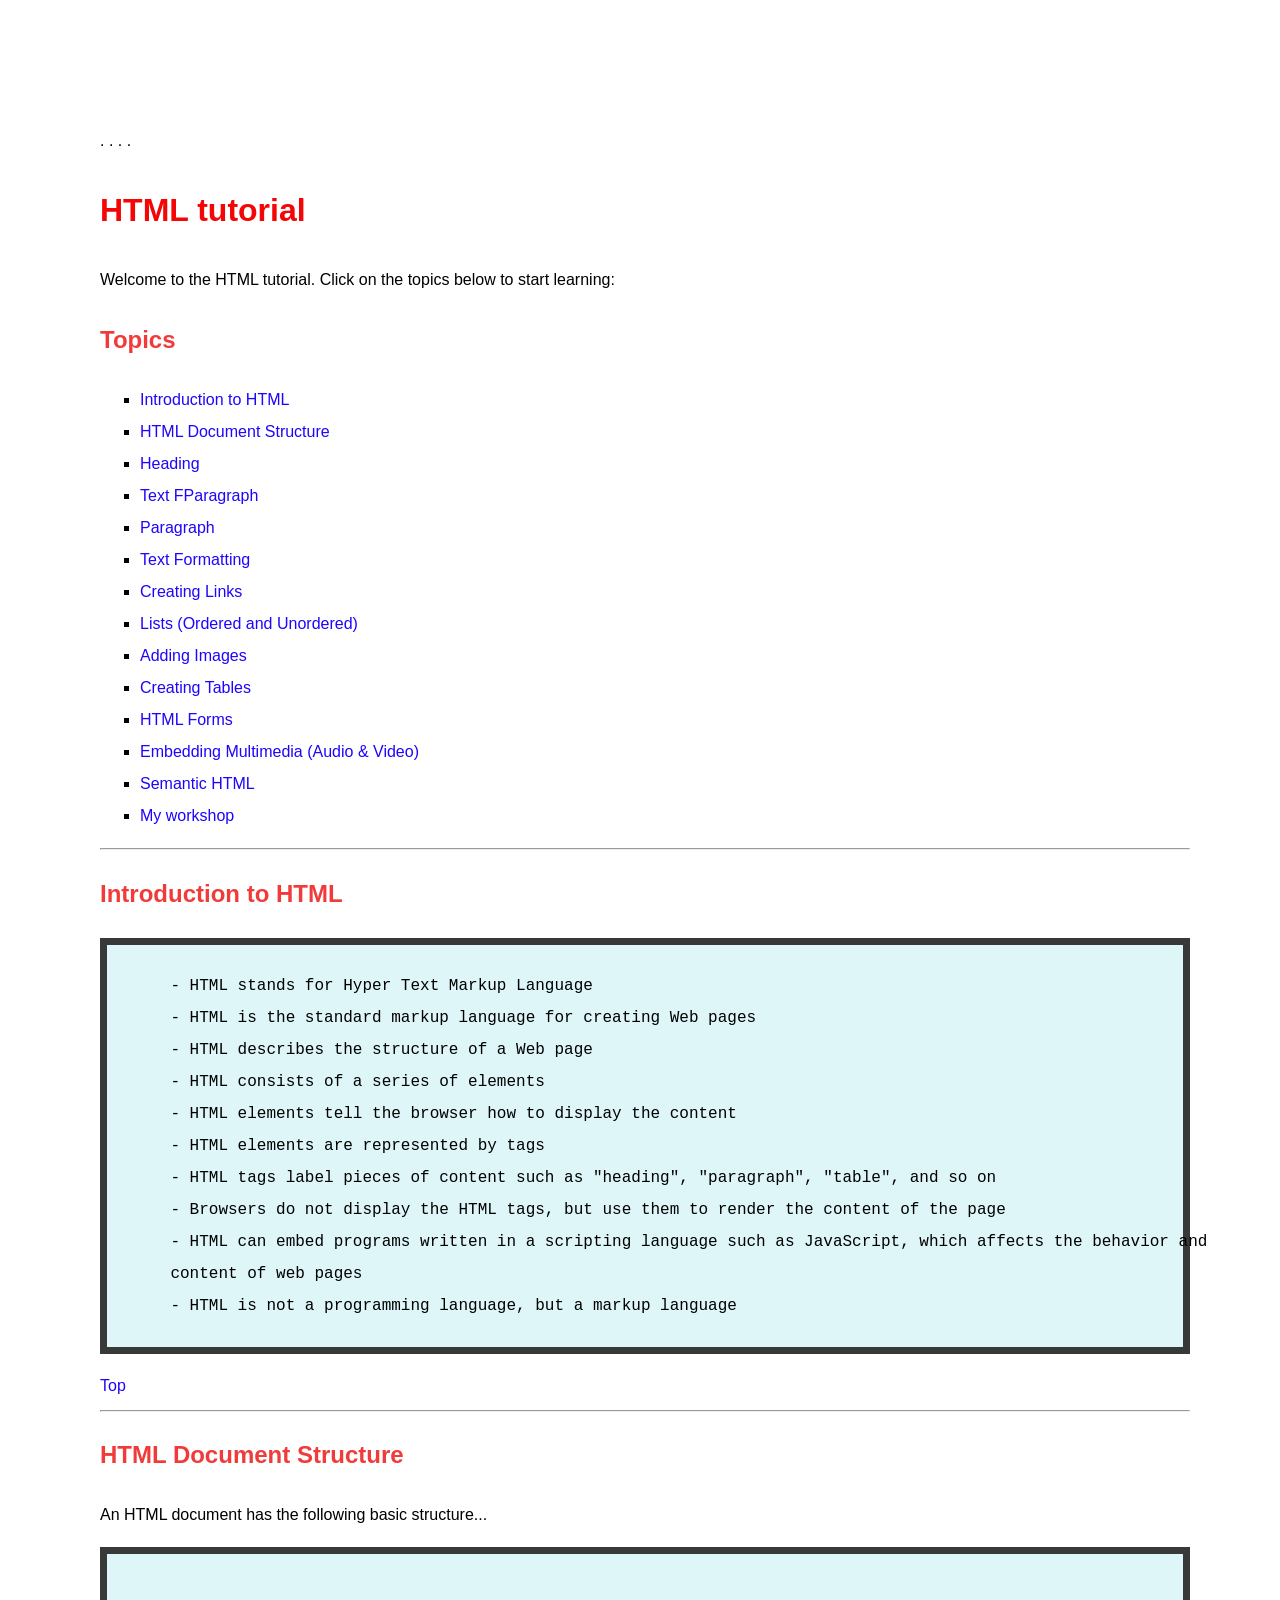
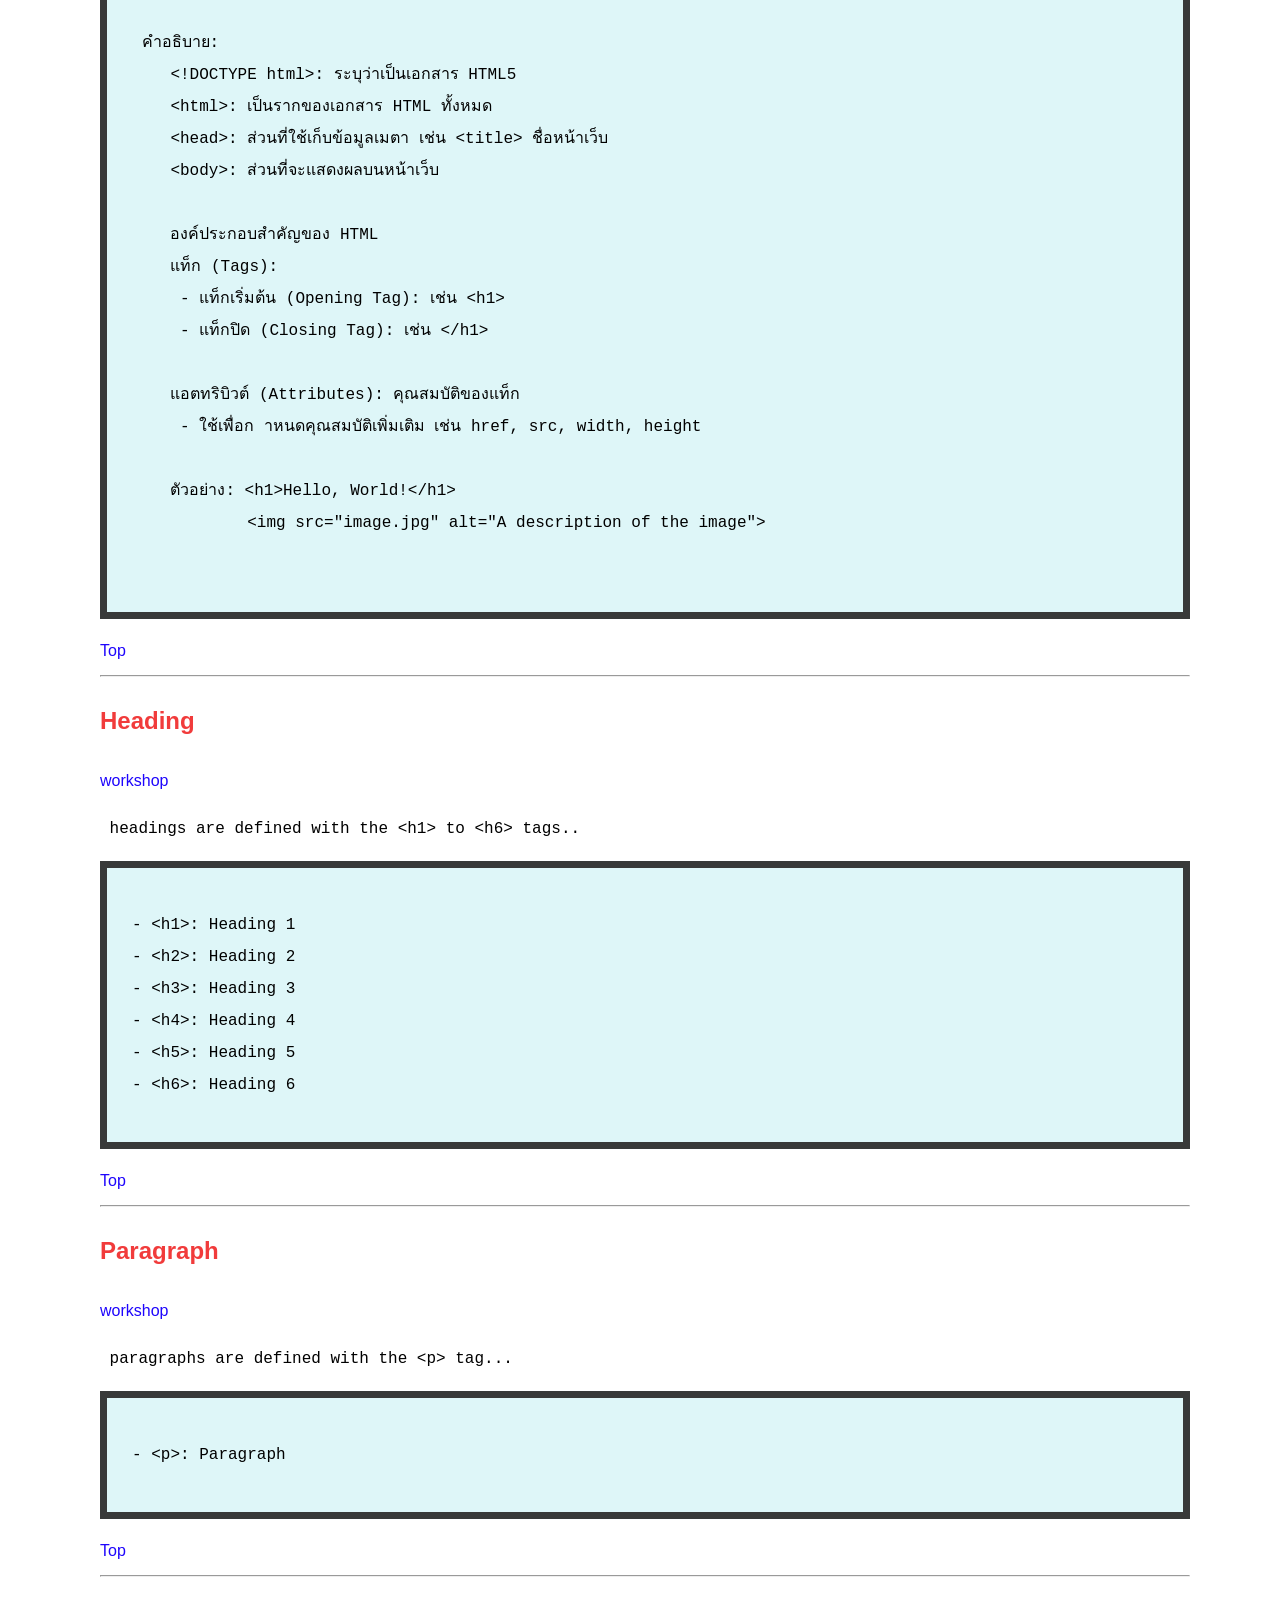
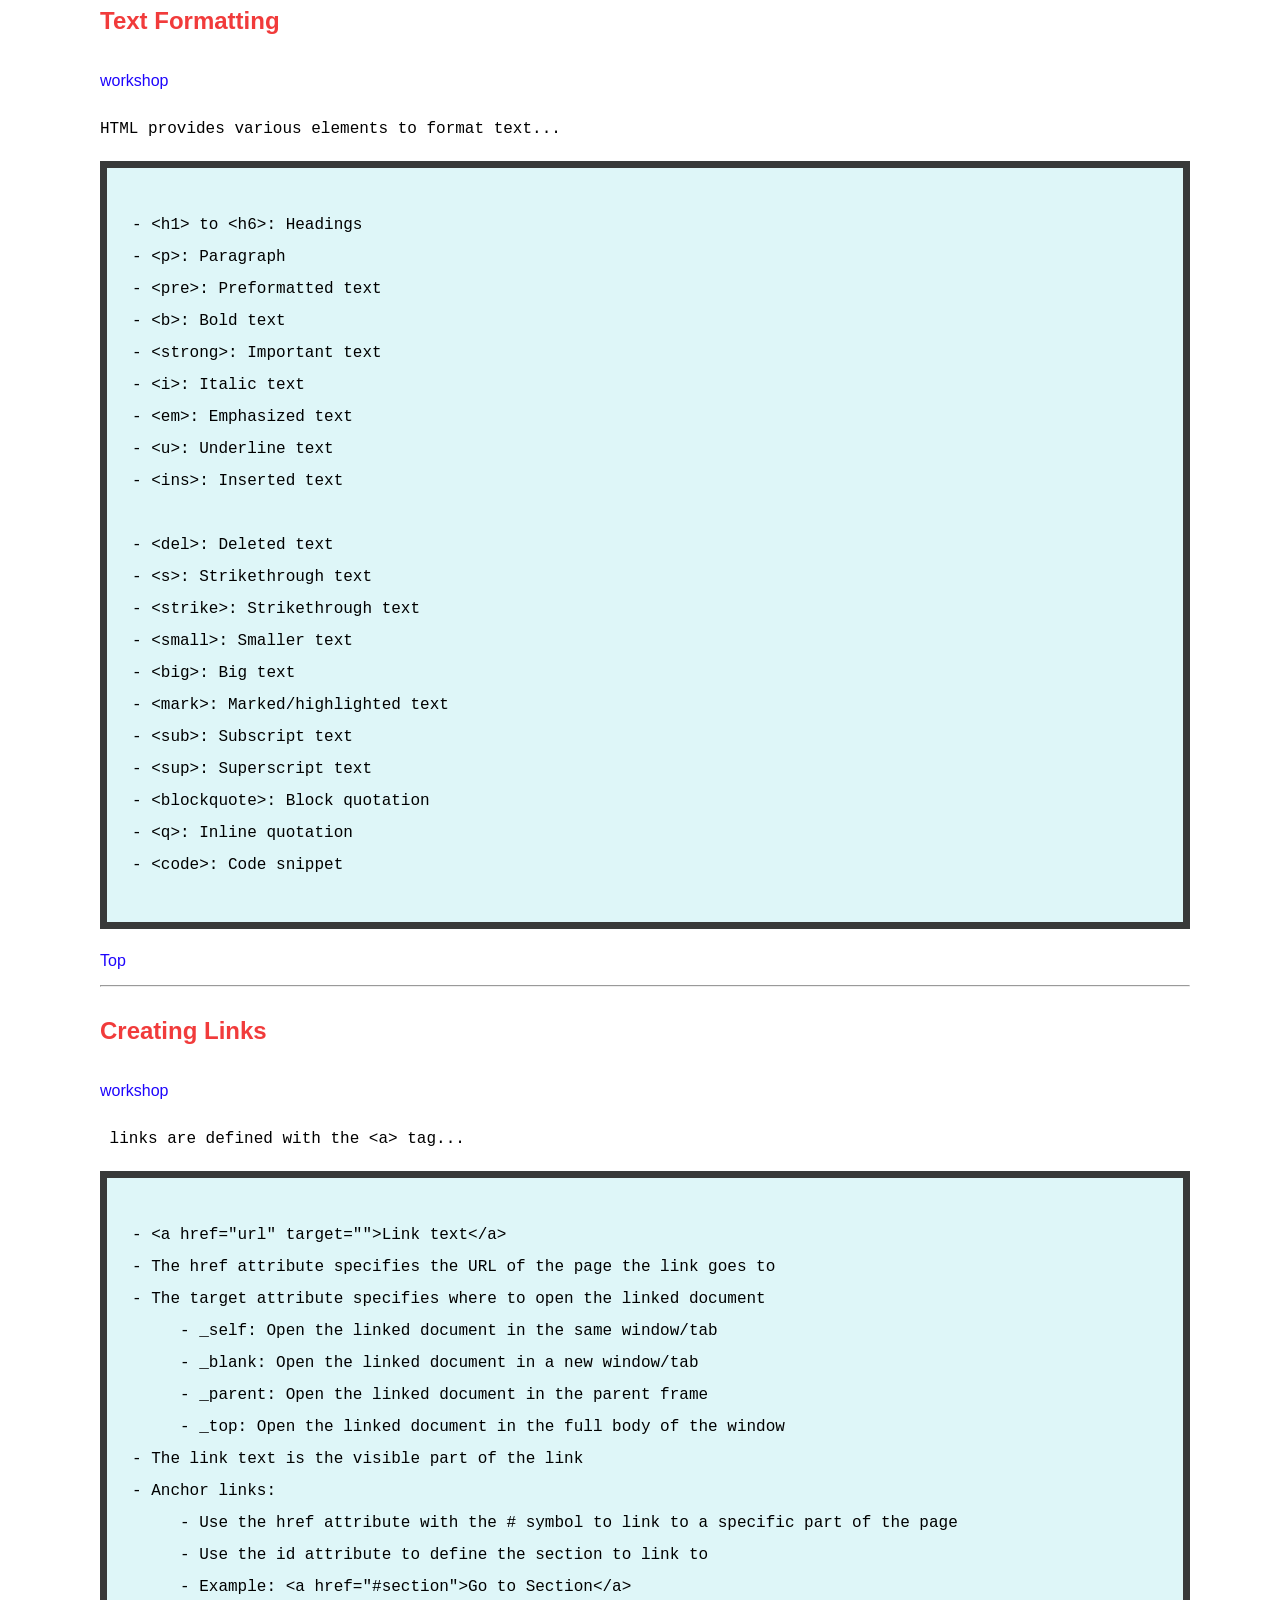
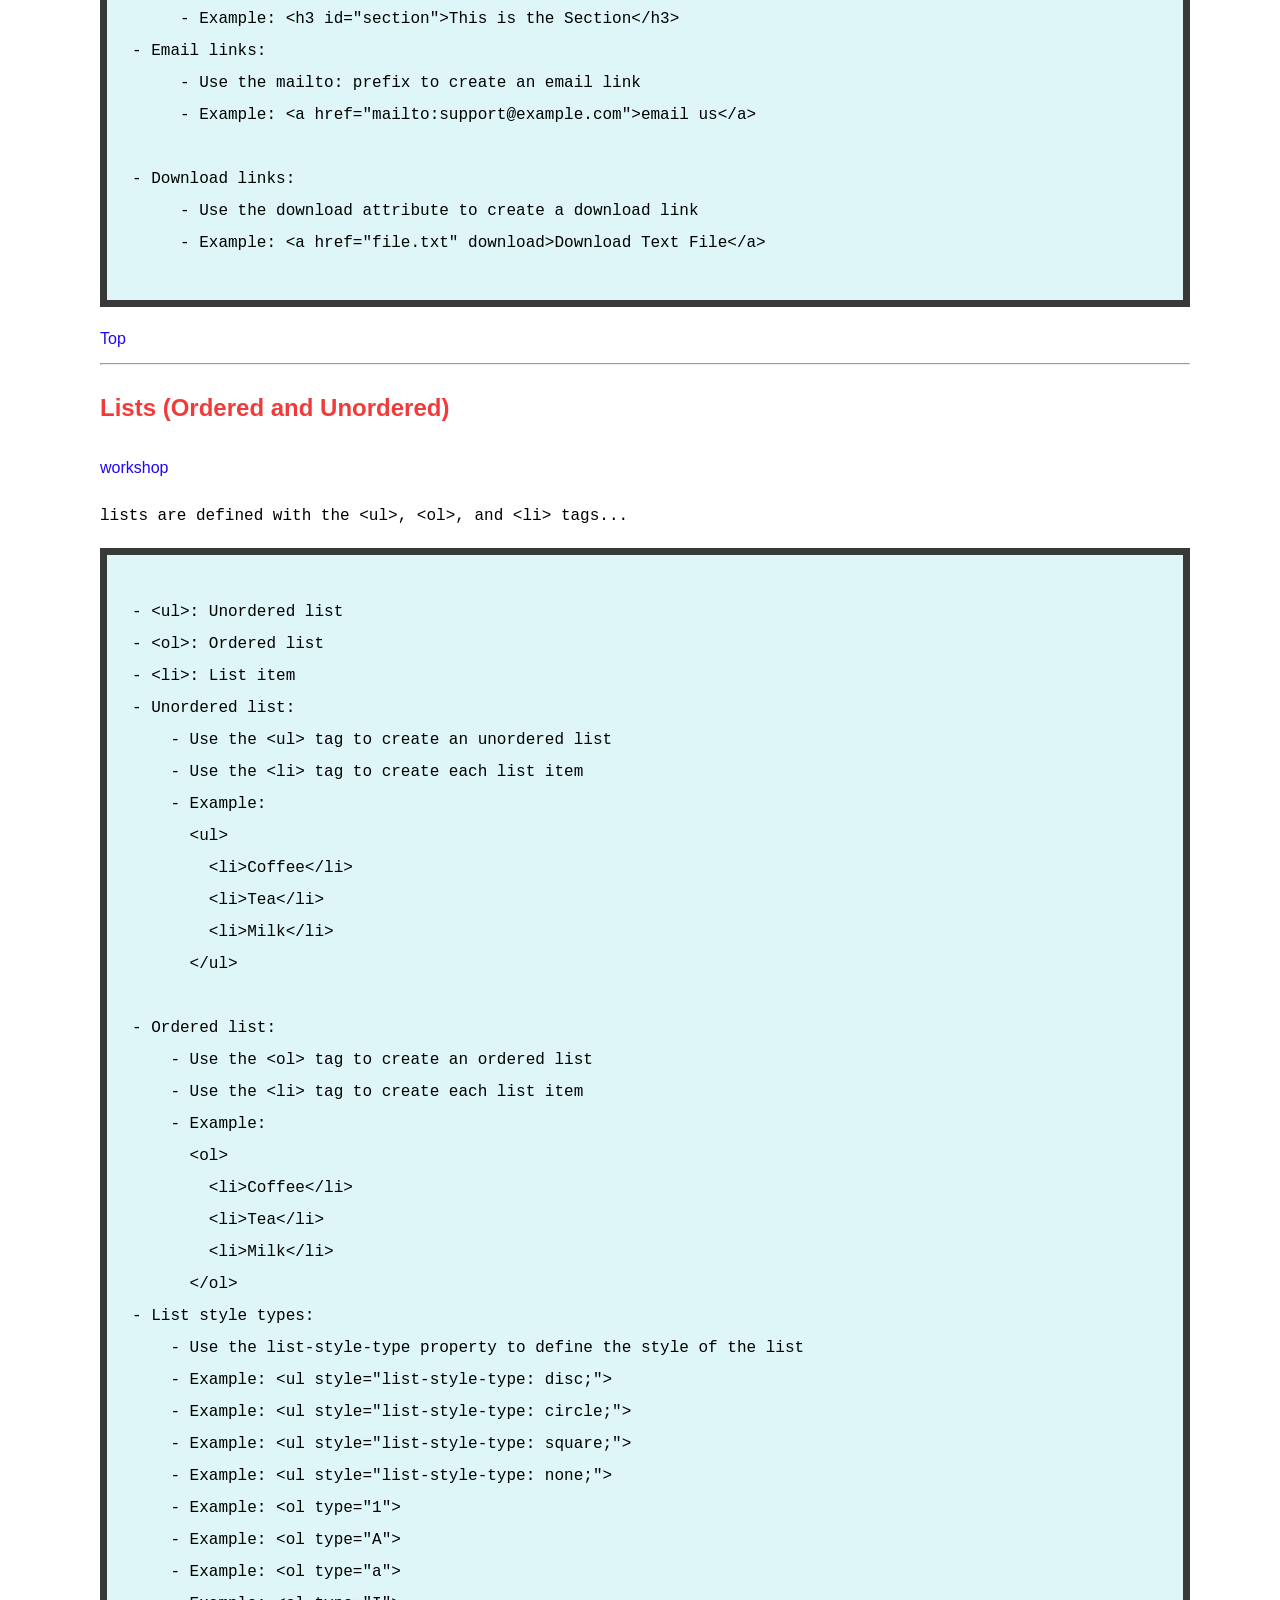
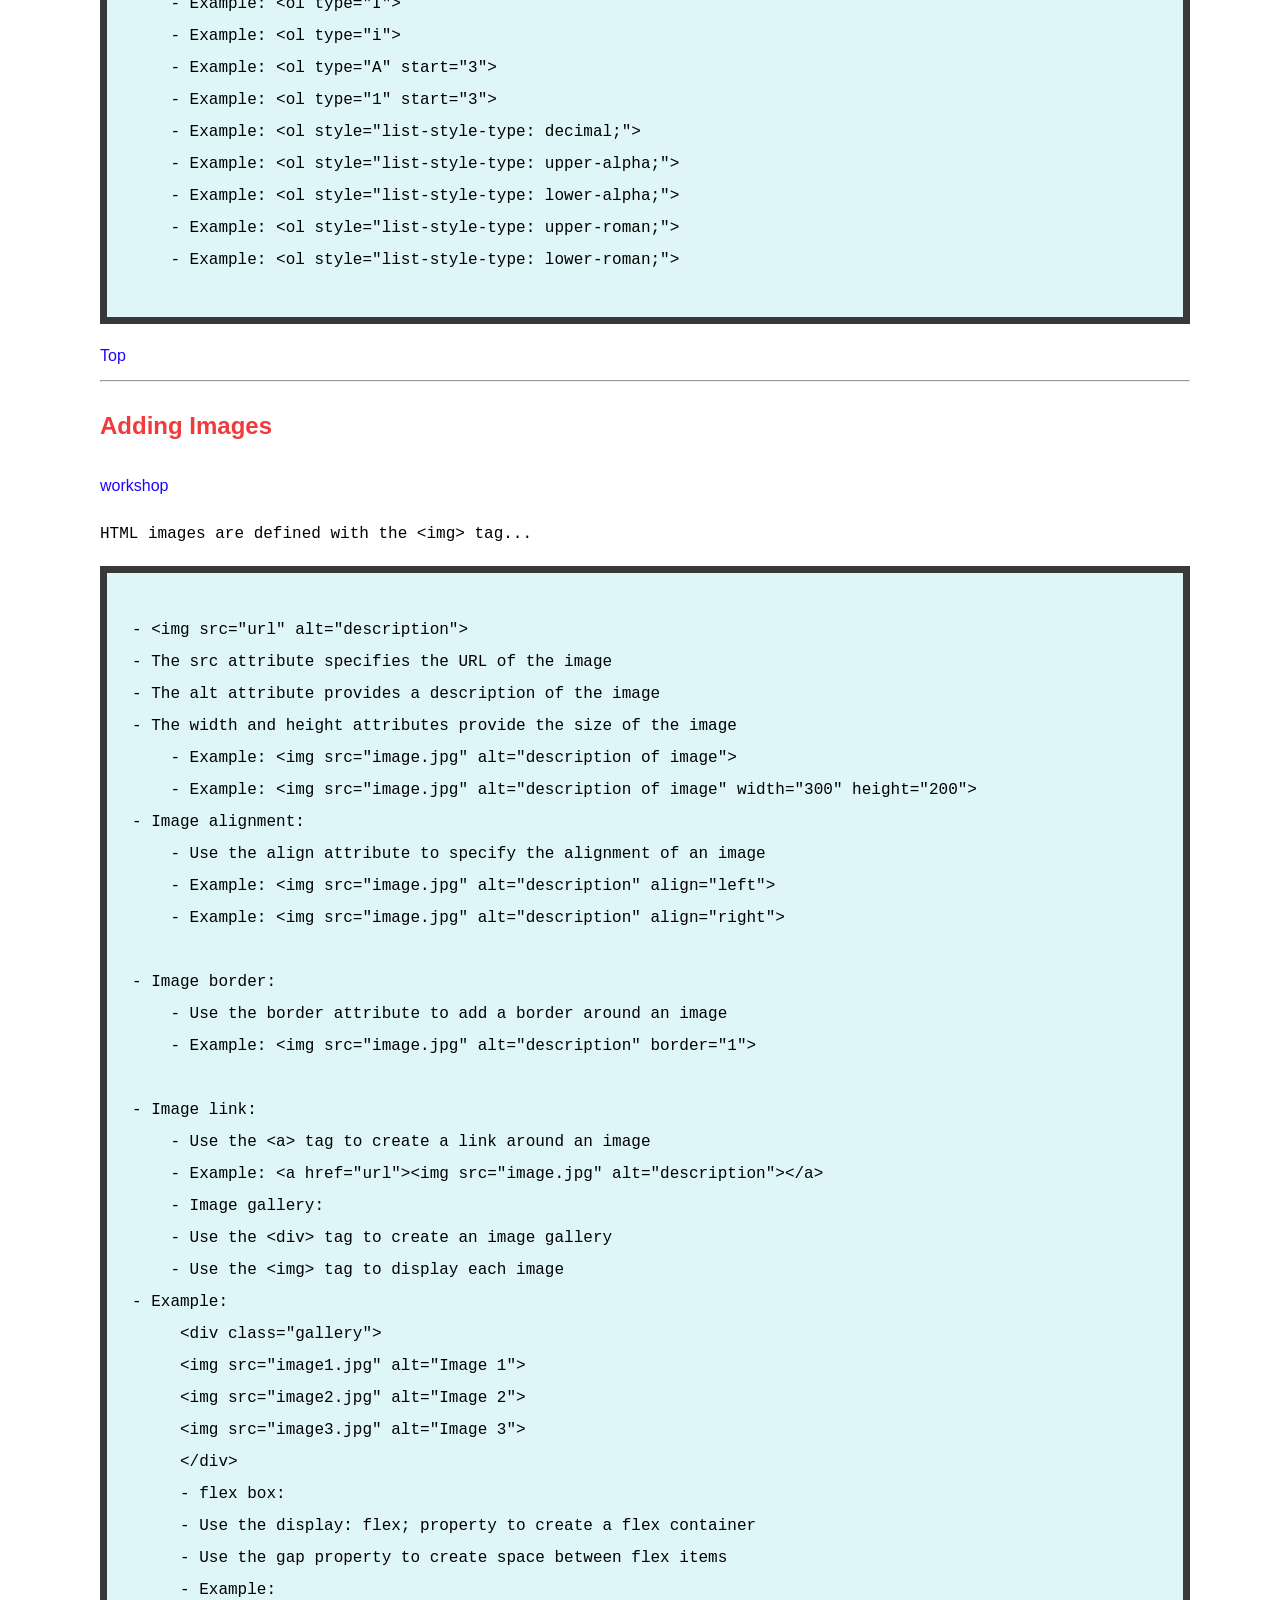
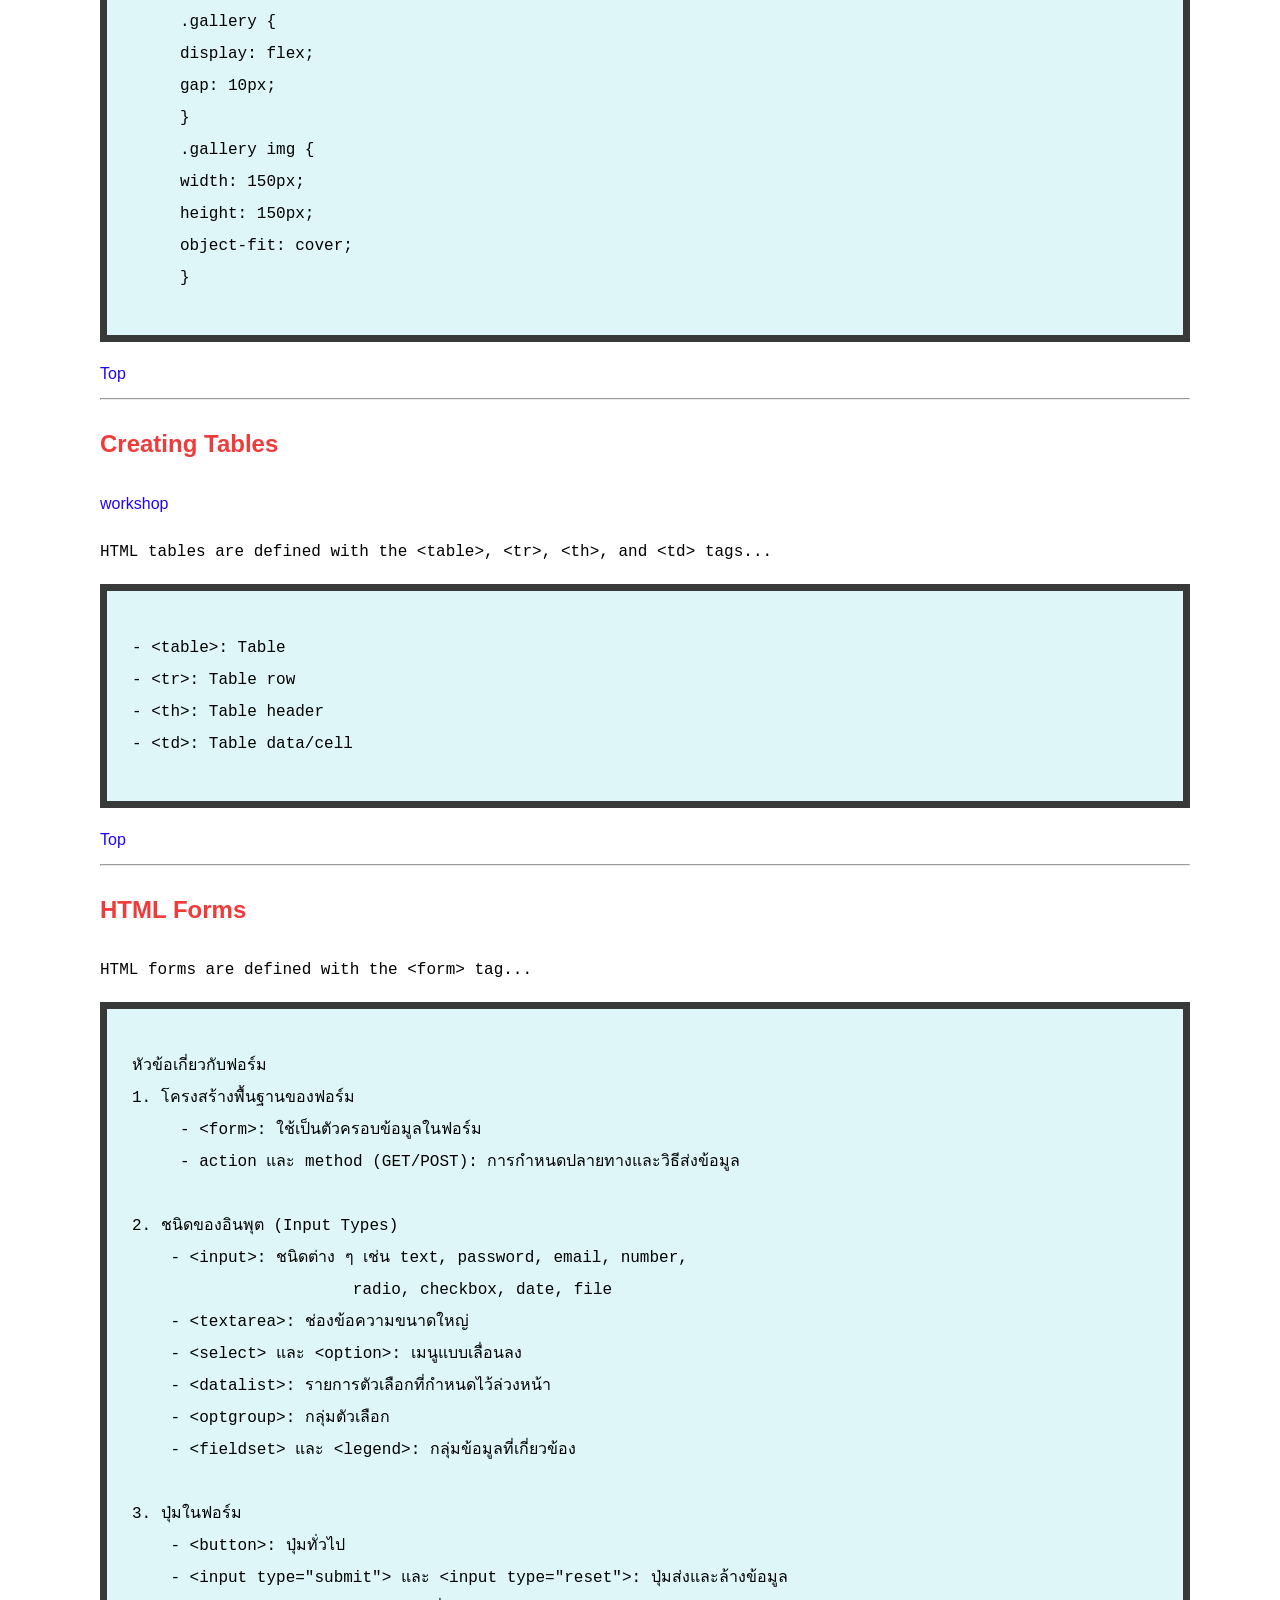
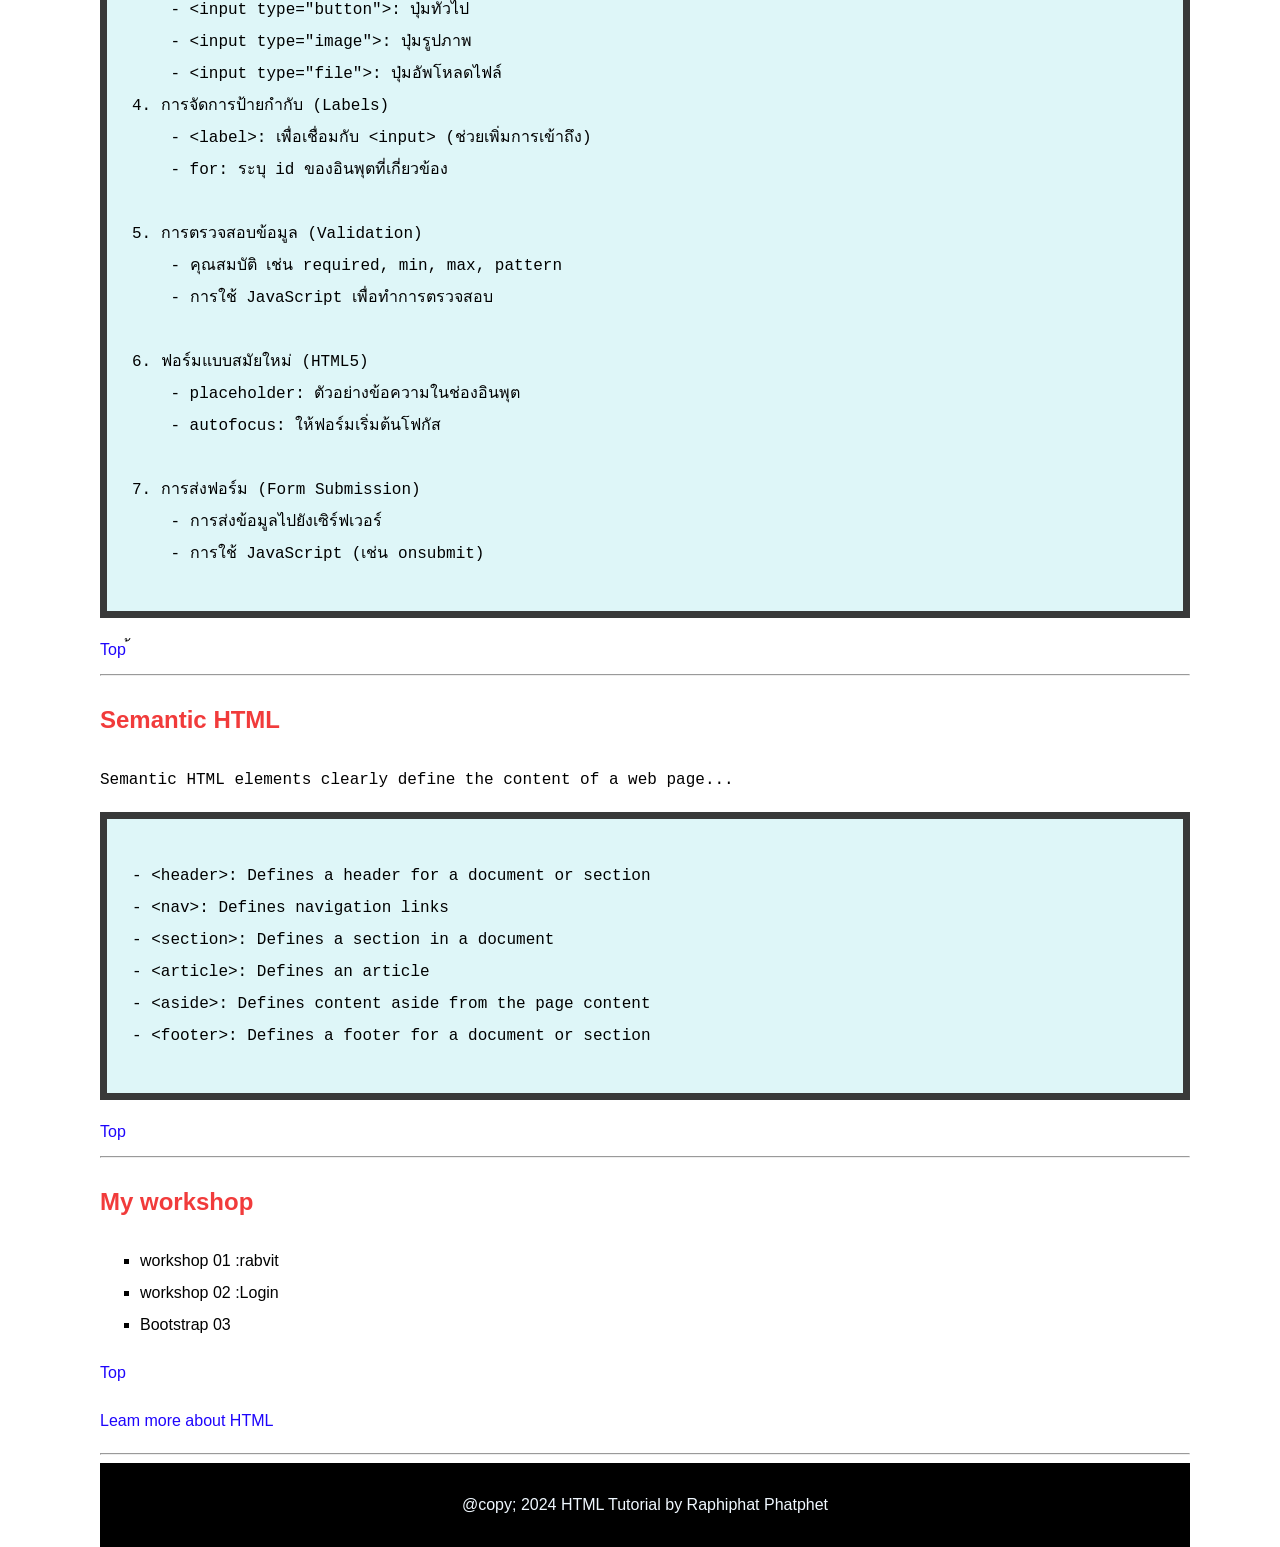
<file: index.html>
<!DOCTYPE html>
<html lang="en">
<head>
    <meta charset="UTF-8">
    <meta name="viewport" content="width=device-width, initial-scale=1.0">
    <title>HTML Tutorials</title>
    <style>
        body {
            font-family :'Segoe UI', Tahoma, Geneva, Verdana, sans-serif;
            margin: 125px 90px 0 100px;
            font-size: 16px; 
            line-height: 2;
        }
        h1{
            color:hsl(0, 95%, 49%);
        }
        h2{
            color:hsla(0, 87%, 56%, 0.932);
        }
        ul{
            list-style-type: square;
        }
        a{
            text-decoration: none;
            color: hwb(246 2% 1%);
        }
        a:hover {
            text-decoration: underline;
            color: hsl(180, 88%, 53%); 
        }
        pre {
            background-color: rgba(184, 236, 241, 0.466);
            border: #1f1d1dde 7px solid; 
            padding: 25px;
        }
        footer{
            background-color: black;
            color:aliceblue;
            text-align:center;
            padding-top:10px ;
            padding-bottom:10px ;
            font-size:16px ;
            
        }
    </style>
</head>
<body>
    .
    .
    .
    .

    <h1 style="">HTML tutorial</h1>
    <p>Welcome to the HTML tutorial. Click on the topics below to start learning:</p>
    <h2>Topics</h2>
    <ul>
        <li><a href="#HTML">Introduction to HTML</a></li>
        <li><a href="#Structure">HTML Document Structure</a></li>
        <li><a href="#Heading">Heading</a></li>
        <li><a href="#FParagraph">Text FParagraph</a></li>
        <li><a href="#aragraph">Paragraph</a></li>
        <li><a href="#Formatting">Text Formatting</a></li>
        <li><a href="#Links">Creating Links</a></li>
        <li><a href="#Unordered">Lists (Ordered and Unordered)</a></li>
        <li><a href="#Images">Adding Images</a></li>
        <li><a href="#Tables">Creating Tables</a></li>
        <li><a href="#Forms">HTML Forms</a></li>
        <li><a href="#Multimedia">Embedding Multimedia (Audio & Video)</a></li>
        <li><a href="#Semantic">Semantic HTML</a></li>
        <li><a href="#My workshop">My workshop</a></li>
        
    </ul>
    <hr>
    <!-- Section 1 -->
     <h2 id="HTML"> Introduction to HTML </h2>
    <pre>
    - HTML stands for Hyper Text Markup Language
    - HTML is the standard markup language for creating Web pages
    - HTML describes the structure of a Web page
    - HTML consists of a series of elements
    - HTML elements tell the browser how to display the content
    - HTML elements are represented by tags
    - HTML tags label pieces of content such as "heading", "paragraph", "table", and so on
    - Browsers do not display the HTML tags, but use them to render the content of the page
    - HTML can embed programs written in a scripting language such as JavaScript, which affects the behavior and 
    content of web pages
    - HTML is not a programming language, but a markup language </pre>
    <a href="#">Top</a>
    <hr>
    <!-- Section 2 -->
        <h2 id="Structure">HTML Document Structure</h2>
        <p>An HTML document has the following basic structure... </p>
    <pre><xmp>
 คำอธิบาย: 
    <!DOCTYPE html>: ระบุว่าเป็นเอกสาร HTML5 
    <html>: เป็นรากของเอกสาร HTML ทั้งหมด 
    <head>: ส่วนที่ใช้เก็บข้อมูลเมตา เช่น <title> ชื่อหน้าเว็บ 
    <body>: ส่วนที่จะแสดงผลบนหน้าเว็บ 
 
    องค์ประกอบสำคัญของ HTML 
    แท็ก (Tags): 
     - แท็กเริ่มต้น (Opening Tag): เช่น <h1> 
     - แท็กปิด (Closing Tag): เช่น </h1> 
 
    แอตทริบิวต์ (Attributes): คุณสมบัติของแท็ก 
     - ใช้เพื่อก าหนดคุณสมบัติเพิ่มเติม เช่น href, src, width, height 
      
    ตัวอย่าง: <h1>Hello, World!</h1> 
            <img src="image.jpg" alt="A description of the image">   
    </xmp></pre>
    <a href="#">Top</a>
    <hr>

<!-- Section 3 -->
<h2  id="Heading">Heading</h2>
<a href="W03_01heading.html">workshop</a>
<p><xmp> headings are defined with the <h1> to <h6> tags..</xmp></p>

<pre><xmp>- <h1>: Heading 1
- <h2>: Heading 2
- <h3>: Heading 3
- <h4>: Heading 4
- <h5>: Heading 5
- <h6>: Heading 6</xmp></pre>
<a href="#">Top</a>
<hr>

<!-- Section 4 -->
<h2 id="Paragraph">Paragraph</h2>
<a href="">workshop</a>
<p><xmp> paragraphs are defined with the <p> tag...</xmp></p>
 <pre><xmp>- <p>: Paragraph</xmp></pre>
 <a href="#">Top</a>
<hr>

<!-- Section 5 -->
 <h2 id="Formatting">Text Formatting</h2>
<a href="">workshop</a>
<p><xmp>HTML provides various elements to format text...</xmp></p>
 
<pre><xmp>- <h1> to <h6>: Headings
- <p>: Paragraph
- <pre>: Preformatted text
- <b>: Bold text
- <strong>: Important text
- <i>: Italic text
- <em>: Emphasized text
- <u>: Underline text
- <ins>: Inserted text

- <del>: Deleted text
- <s>: Strikethrough text
- <strike>: Strikethrough text
- <small>: Smaller text
- <big>: Big text
- <mark>: Marked/highlighted text
- <sub>: Subscript text
- <sup>: Superscript text
- <blockquote>: Block quotation
- <q>: Inline quotation
- <code>: Code snippet</xmp></pre>
<a href="#">Top</a>
<hr>

<!-- Section 6 -->
<h2 id="Links">Creating Links</h2>
<a href="">workshop</a>
<p><xmp> links are defined with the <a> tag...</xmp></p>
 <pre><xmp>- <a href="url" target="">Link text</a>
- The href attribute specifies the URL of the page the link goes to
- The target attribute specifies where to open the linked document
     - _self: Open the linked document in the same window/tab
     - _blank: Open the linked document in a new window/tab
     - _parent: Open the linked document in the parent frame
     - _top: Open the linked document in the full body of the window
- The link text is the visible part of the link
- Anchor links:
     - Use the href attribute with the # symbol to link to a specific part of the page
     - Use the id attribute to define the section to link to
     - Example: <a href="#section">Go to Section</a>
     - Example: <h3 id="section">This is the Section</h3>
- Email links:
     - Use the mailto: prefix to create an email link
     - Example: <a href="mailto:support@example.com">email us</a>

- Download links:
     - Use the download attribute to create a download link
     - Example: <a href="file.txt" download>Download Text File</a></xmp></pre>
<a href="#">Top</a>
<hr>

<!-- Section 7 -->
 <h2 id="Unordered">Lists (Ordered and Unordered)</h2>
<a href="">workshop</a>
<p><xmp>lists are defined with the <ul>, <ol>, and <li> tags...</xmp></p>
 <pre><xmp>- <ul>: Unordered list
- <ol>: Ordered list
- <li>: List item
- Unordered list:
    - Use the <ul> tag to create an unordered list
    - Use the <li> tag to create each list item
    - Example:
      <ul>
        <li>Coffee</li>
        <li>Tea</li>
        <li>Milk</li>
      </ul>

- Ordered list:
    - Use the <ol> tag to create an ordered list
    - Use the <li> tag to create each list item
    - Example:
      <ol>
        <li>Coffee</li>
        <li>Tea</li>
        <li>Milk</li>
      </ol>
- List style types:
    - Use the list-style-type property to define the style of the list
    - Example: <ul style="list-style-type: disc;">
    - Example: <ul style="list-style-type: circle;">
    - Example: <ul style="list-style-type: square;">
    - Example: <ul style="list-style-type: none;">
    - Example: <ol type="1">
    - Example: <ol type="A">
    - Example: <ol type="a">
    - Example: <ol type="I">
    - Example: <ol type="i">
    - Example: <ol type="A" start="3">
    - Example: <ol type="1" start="3">
    - Example: <ol style="list-style-type: decimal;">
    - Example: <ol style="list-style-type: upper-alpha;">
    - Example: <ol style="list-style-type: lower-alpha;">
    - Example: <ol style="list-style-type: upper-roman;">
    - Example: <ol style="list-style-type: lower-roman;"></xmp></pre>
<a href="#">Top</a>
<hr>

<!-- Section 8 -->
 <h2 id="Images">Adding Images</h2>
<a href="">workshop</a>
<p><xmp>HTML images are defined with the <img> tag...</xmp></p>
<pre><xmp>- <img src="url" alt="description">
- The src attribute specifies the URL of the image
- The alt attribute provides a description of the image
- The width and height attributes provide the size of the image
    - Example: <img src="image.jpg" alt="description of image">
    - Example: <img src="image.jpg" alt="description of image" width="300" height="200">
- Image alignment:
    - Use the align attribute to specify the alignment of an image
    - Example: <img src="image.jpg" alt="description" align="left">
    - Example: <img src="image.jpg" alt="description" align="right">
     
- Image border:
    - Use the border attribute to add a border around an image
    - Example: <img src="image.jpg" alt="description" border="1">
     
- Image link:
    - Use the <a> tag to create a link around an image
    - Example: <a href="url"><img src="image.jpg" alt="description"></a>
    - Image gallery:
    - Use the <div> tag to create an image gallery
    - Use the <img> tag to display each image
- Example:
     <div class="gallery">
     <img src="image1.jpg" alt="Image 1">
     <img src="image2.jpg" alt="Image 2">
     <img src="image3.jpg" alt="Image 3">
     </div>
     - flex box:
     - Use the display: flex; property to create a flex container
     - Use the gap property to create space between flex items
     - Example:
     .gallery {
     display: flex;
     gap: 10px;
     }
     .gallery img {
     width: 150px;
     height: 150px;
     object-fit: cover;
     }</xmp></pre>

<a href="#">Top</a>
<hr>

<!-- Section 9 -->
 <h2>Creating Tables</h2>
<a href="">workshop</a>
<p><xmp>HTML tables are defined with the <table>, <tr>, <th>, and <td> tags...</xmp></p>
 <pre><xmp>- <table>: Table
- <tr>: Table row
- <th>: Table header
- <td>: Table data/cell</xmp></pre>
<a href="">Top</a>
<hr>

<!-- Section 10 -->
<h2 id="Forms">HTML Forms</h2>
<p><xmp>HTML forms are defined with the <form> tag...</xmp></p>
 <pre><xmp>หัวข้อเกี่ยวกับฟอร์ม
1. โครงสร้างพื้นฐานของฟอร์ม
     - <form>: ใช้เป็นตัวครอบข้อมูลในฟอร์ม
     - action และ method (GET/POST): การกำหนดปลายทางและวิธีส่งข้อมูล

2. ชนิดของอินพุต (Input Types)
    - <input>: ชนิดต่าง ๆ เช่น text, password, email, number,
                       radio, checkbox, date, file
    - <textarea>: ช่องข้อความขนาดใหญ่
    - <select> และ <option>: เมนูแบบเลื่อนลง
    - <datalist>: รายการตัวเลือกที่กำหนดไว้ล่วงหน้า
    - <optgroup>: กลุ่มตัวเลือก
    - <fieldset> และ <legend>: กลุ่มข้อมูลที่เกี่ยวข้อง

3. ปุ่มในฟอร์ม
    - <button>: ปุ่มทั่วไป
    - <input type="submit"> และ <input type="reset">: ปุ่มส่งและล้างข้อมูล
    - <input type="button">: ปุ่มทั่วไป
    - <input type="image">: ปุ่มรูปภาพ
    - <input type="file">: ปุ่มอัพโหลดไฟล์
4. การจัดการป้ายกำกับ (Labels)
    - <label>: เพื่อเชื่อมกับ <input> (ช่วยเพิ่มการเข้าถึง)
    - for: ระบุ id ของอินพุตที่เกี่ยวข้อง

5. การตรวจสอบข้อมูล (Validation)
    - คุณสมบัติ เช่น required, min, max, pattern
    - การใช้ JavaScript เพื่อทำการตรวจสอบ

6. ฟอร์มแบบสมัยใหม่ (HTML5)
    - placeholder: ตัวอย่างข้อความในช่องอินพุต
    - autofocus: ให้ฟอร์มเริ่มต้นโฟกัส

7. การส่งฟอร์ม (Form Submission)
    - การส่งข้อมูลไปยังเซิร์ฟเวอร์
    - การใช้ JavaScript (เช่น onsubmit)</xmp></pre>
<a href="#">Top</a>
้<hr>

<!-- Section 11 -->
<h2 id="Semantic">Semantic HTML</h2>
<p><xmp>Semantic HTML elements clearly define the content of a web page...</xmp></p>
<pre><xmp>- <header>: Defines a header for a document or section
- <nav>: Defines navigation links
- <section>: Defines a section in a document
- <article>: Defines an article
- <aside>: Defines content aside from the page content
- <footer>: Defines a footer for a document or section</xmp></pre>
<a href="#">Top</a>
<hr>

<!-- Section 12 -->
<h2 id="My workshop">My workshop</h2>
<ul>
    <li >workshop 01 :rabvit</li>
    <li>workshop 02 :Login</li>
    <li><a href="../W16_02_Bootstrap.html"></a>Bootstrap 03 </li>
</ul> 
<a href="#">Top</a>

<!-- Section 13-->
<p><a href="https://www.w3schools.com/">Leam more about HTML</p>
    <hr>
    <footer>
        <p>@copy; 2024 HTML Tutorial by Raphiphat Phatphet</p>
    </footer>


<!-- Raphiphat Phatphet 67423001 67/43-->
</body>
</html>
</file>
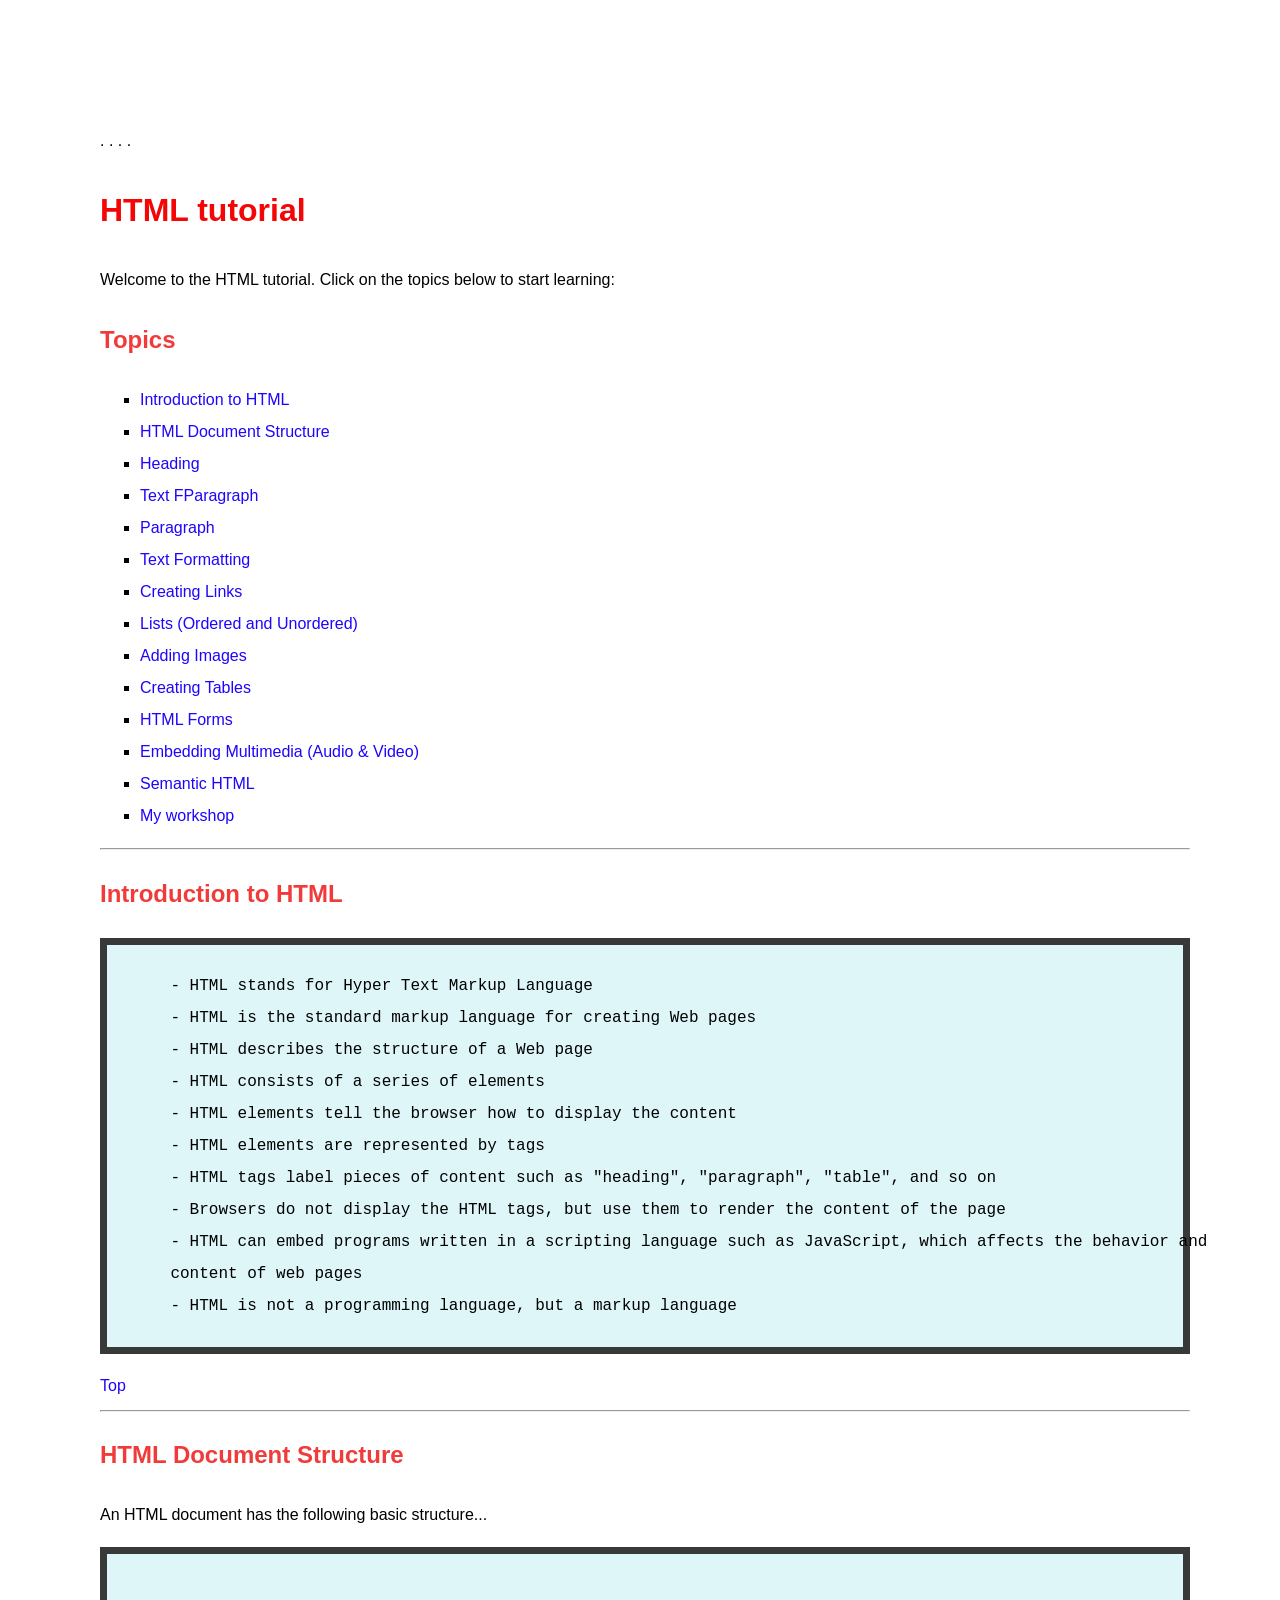
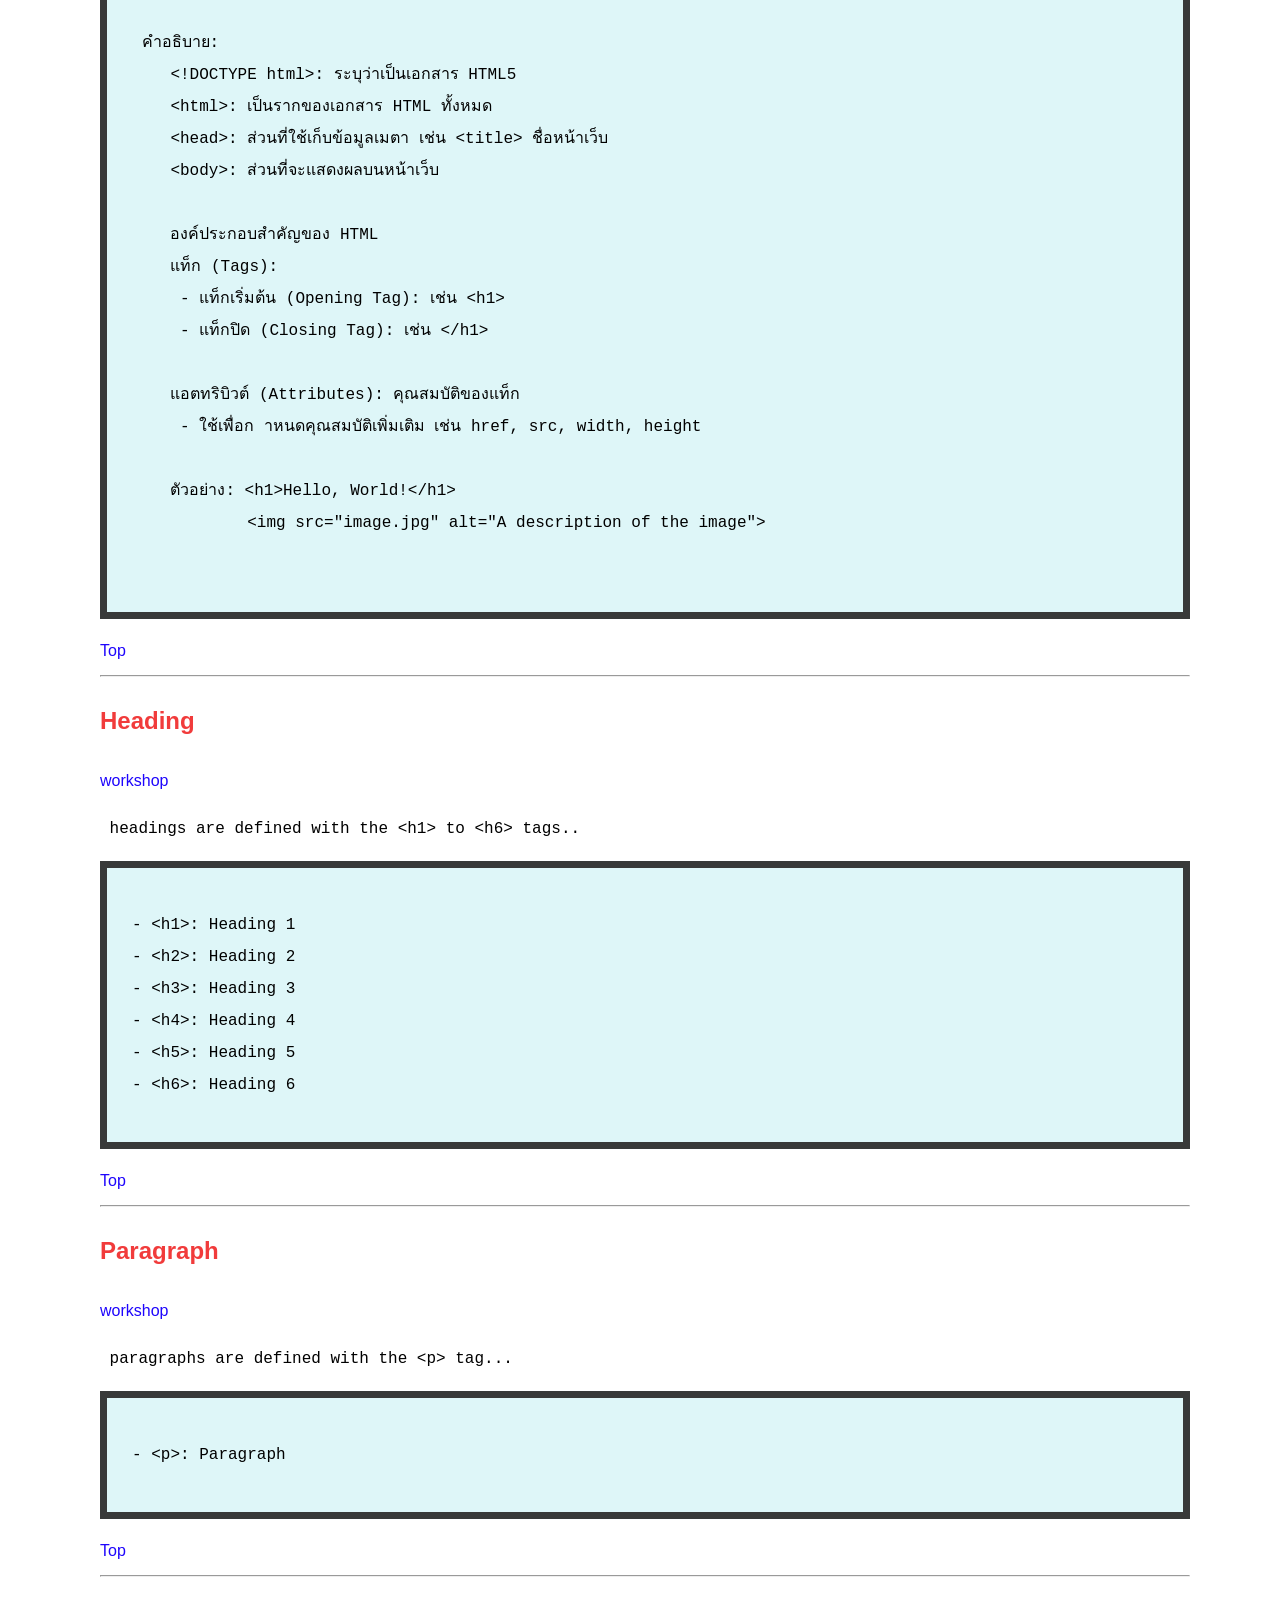
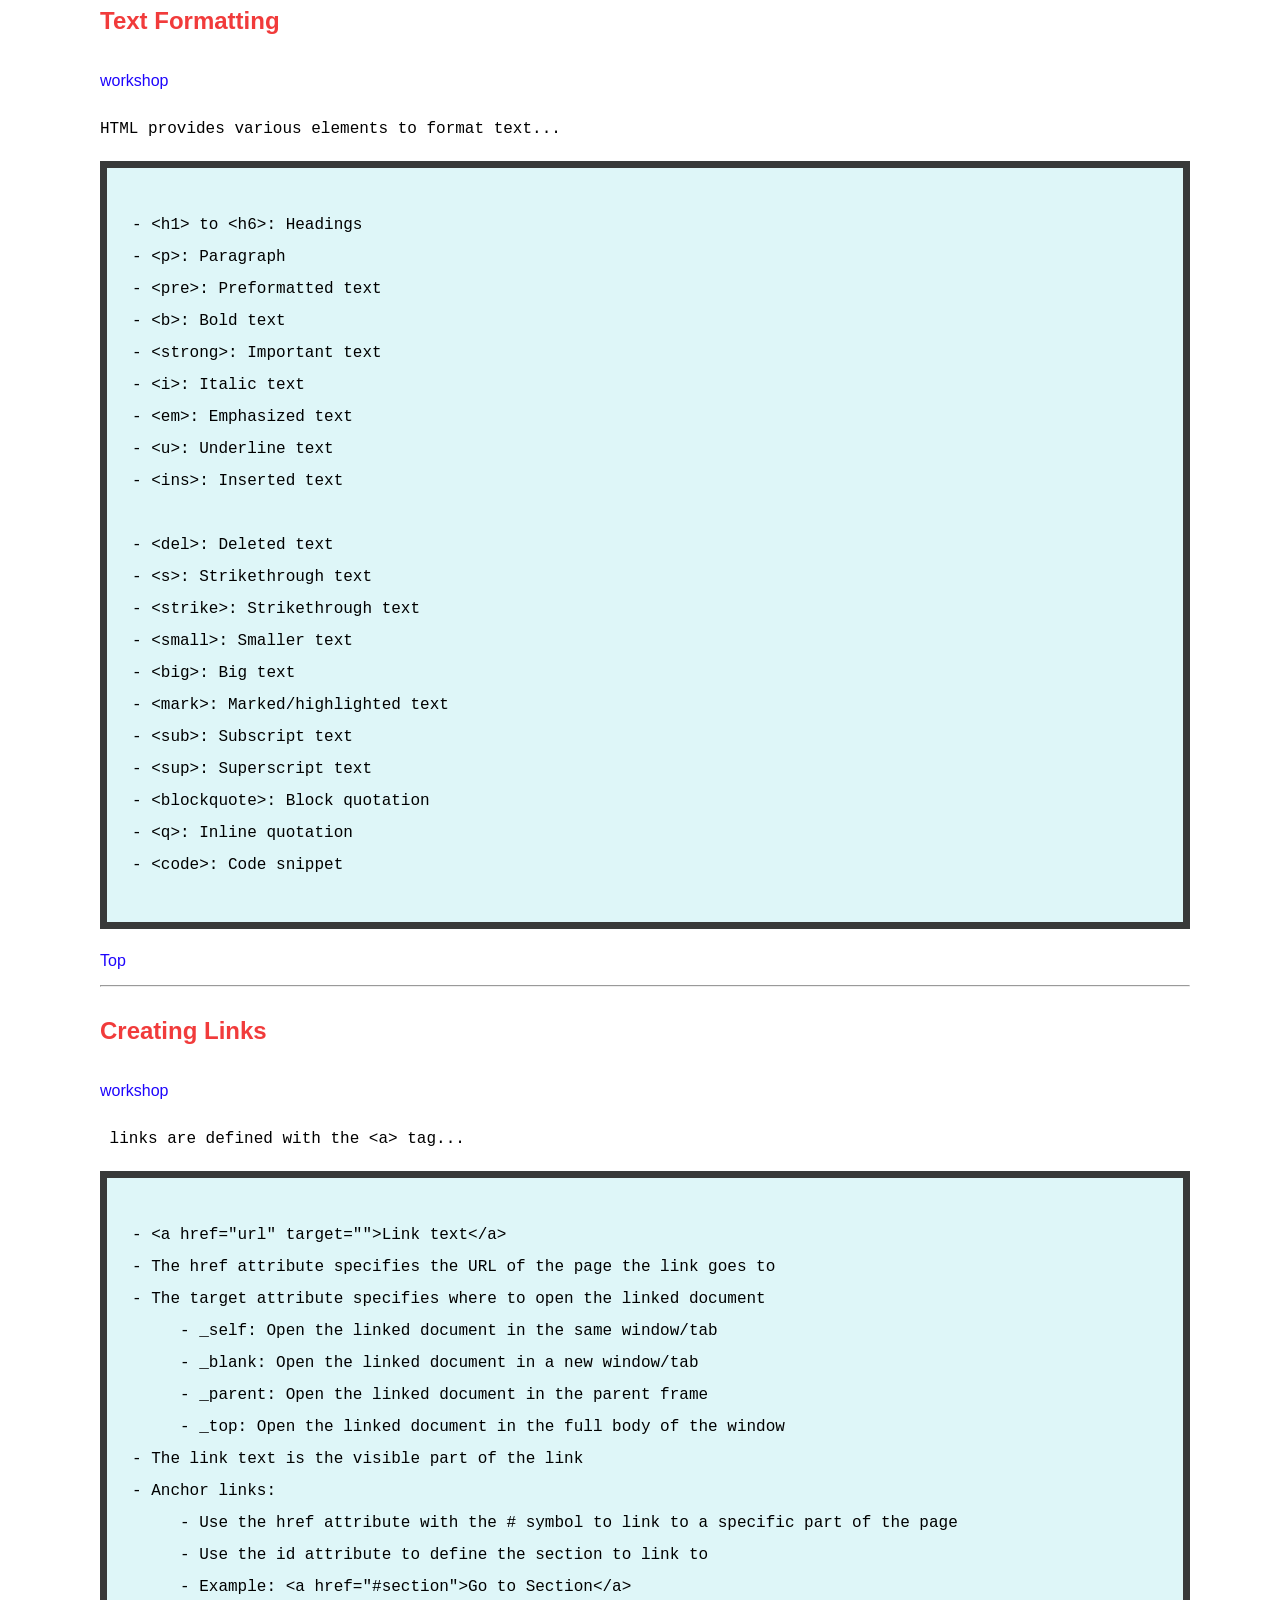
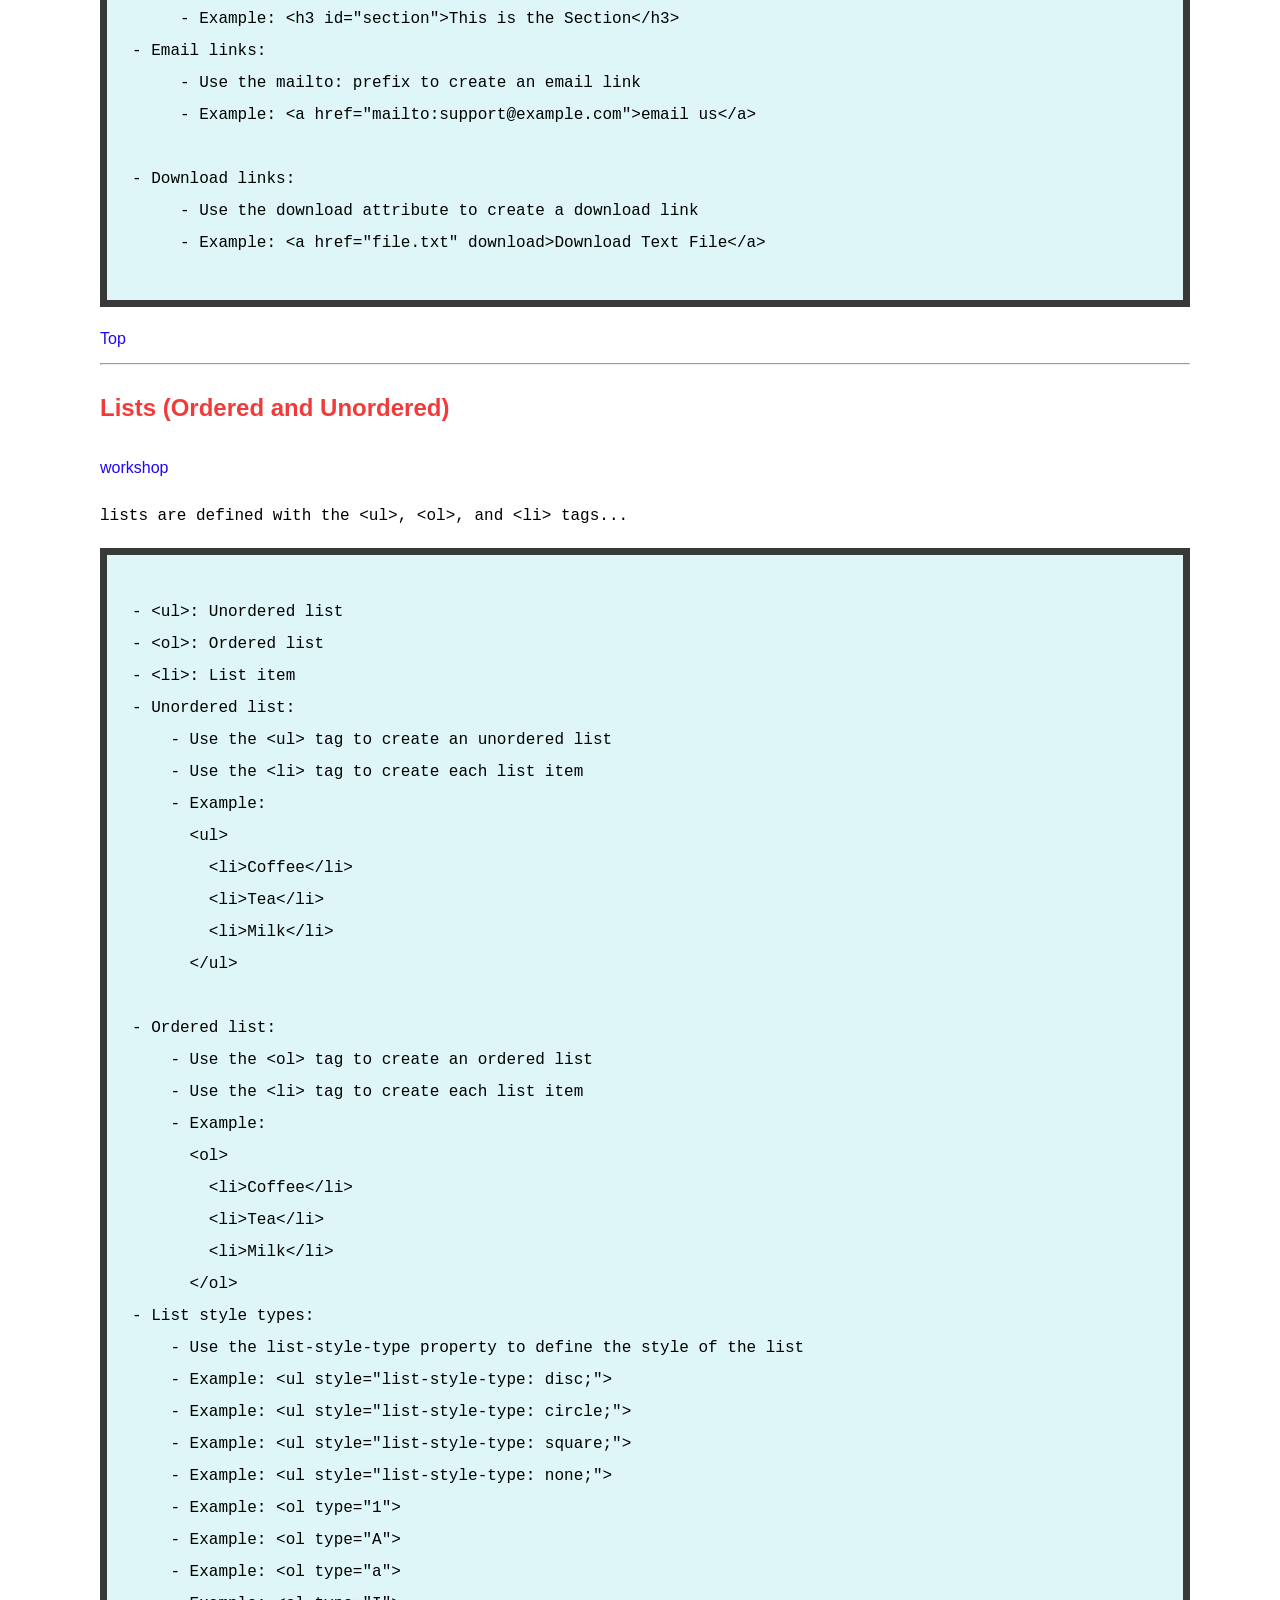
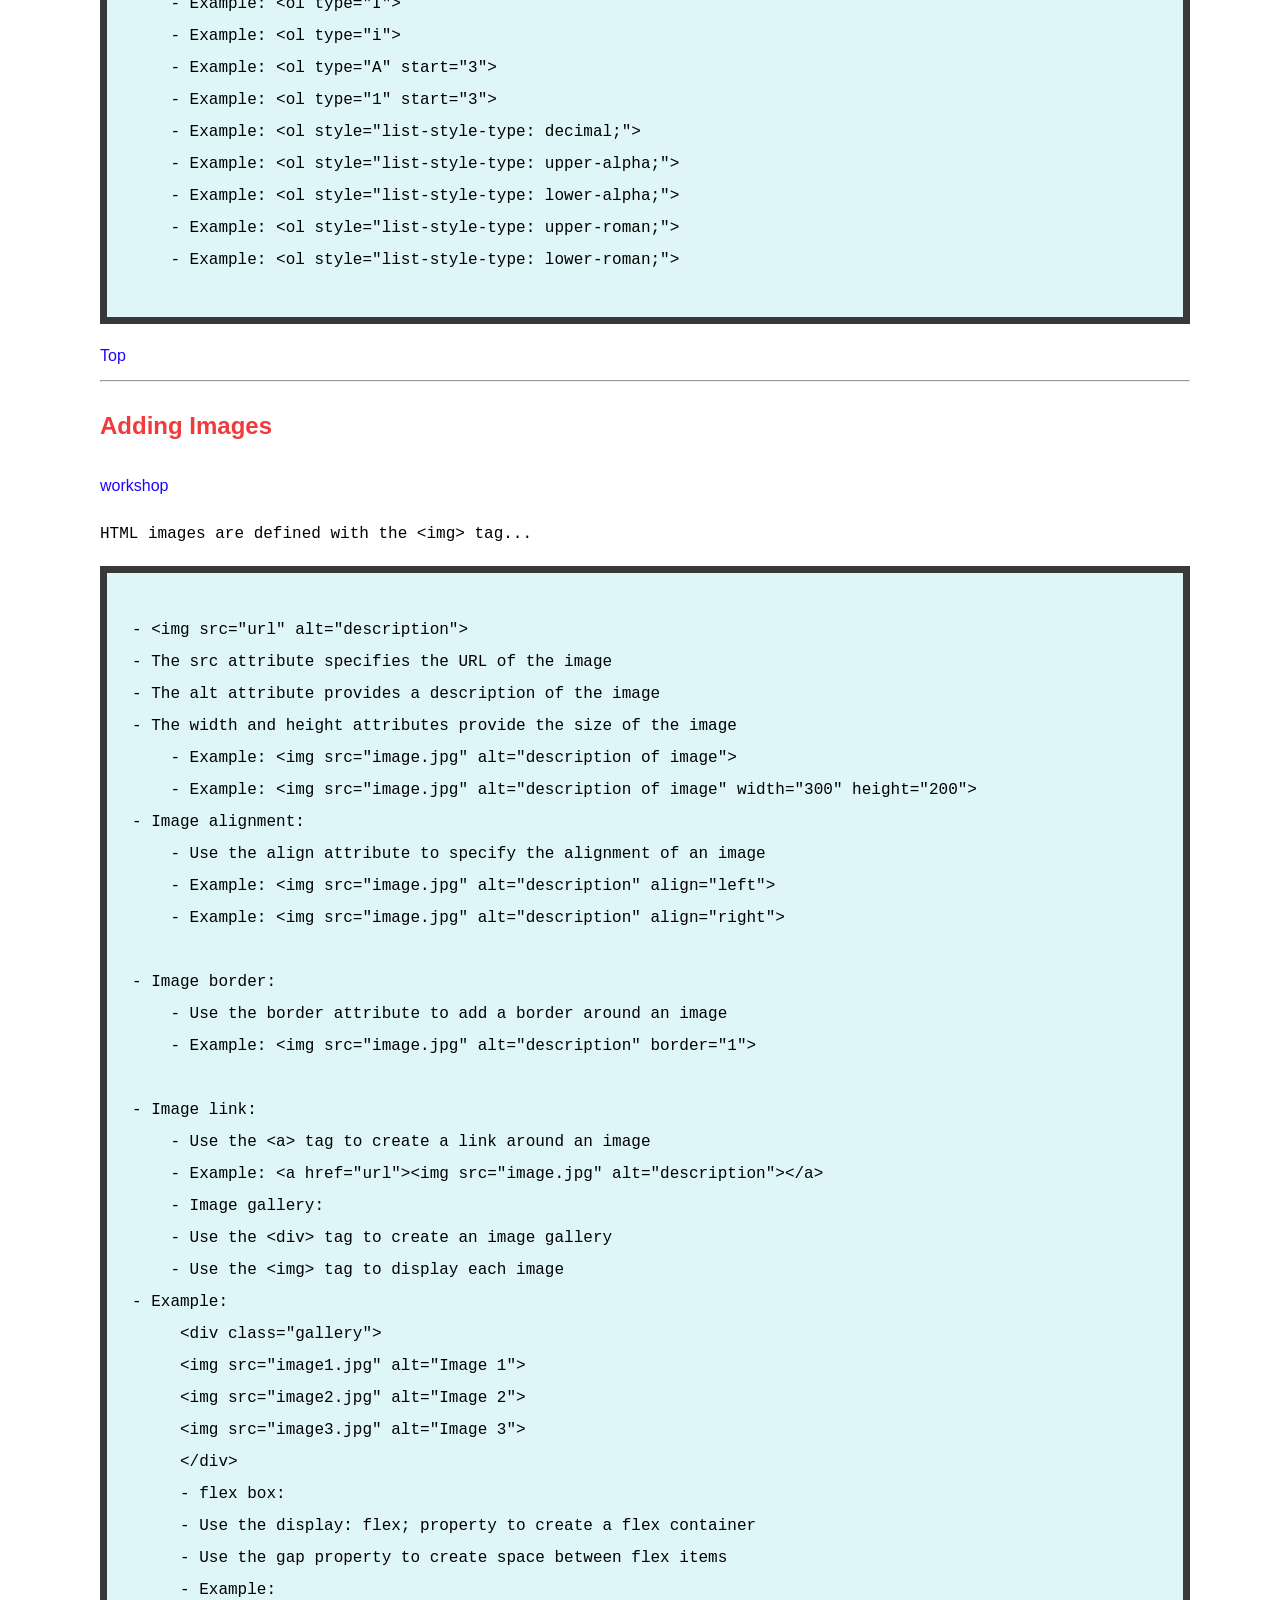
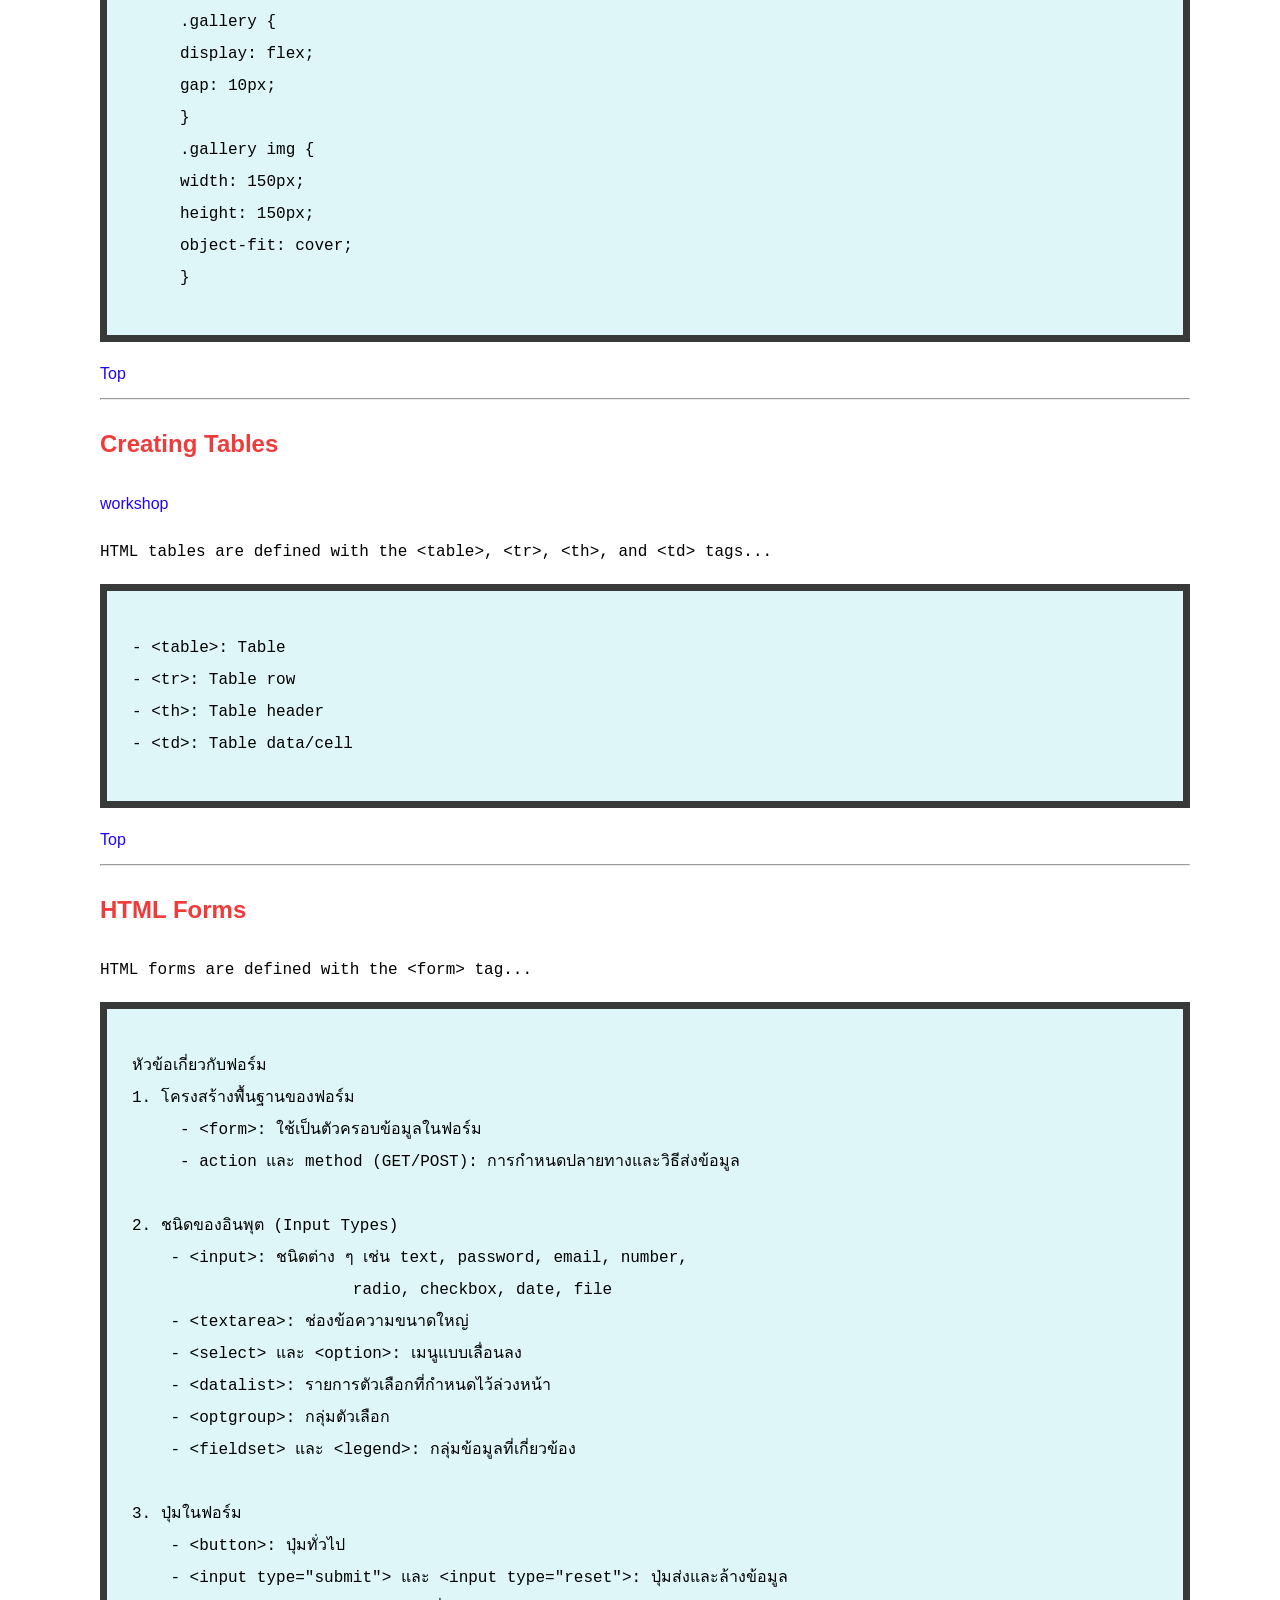
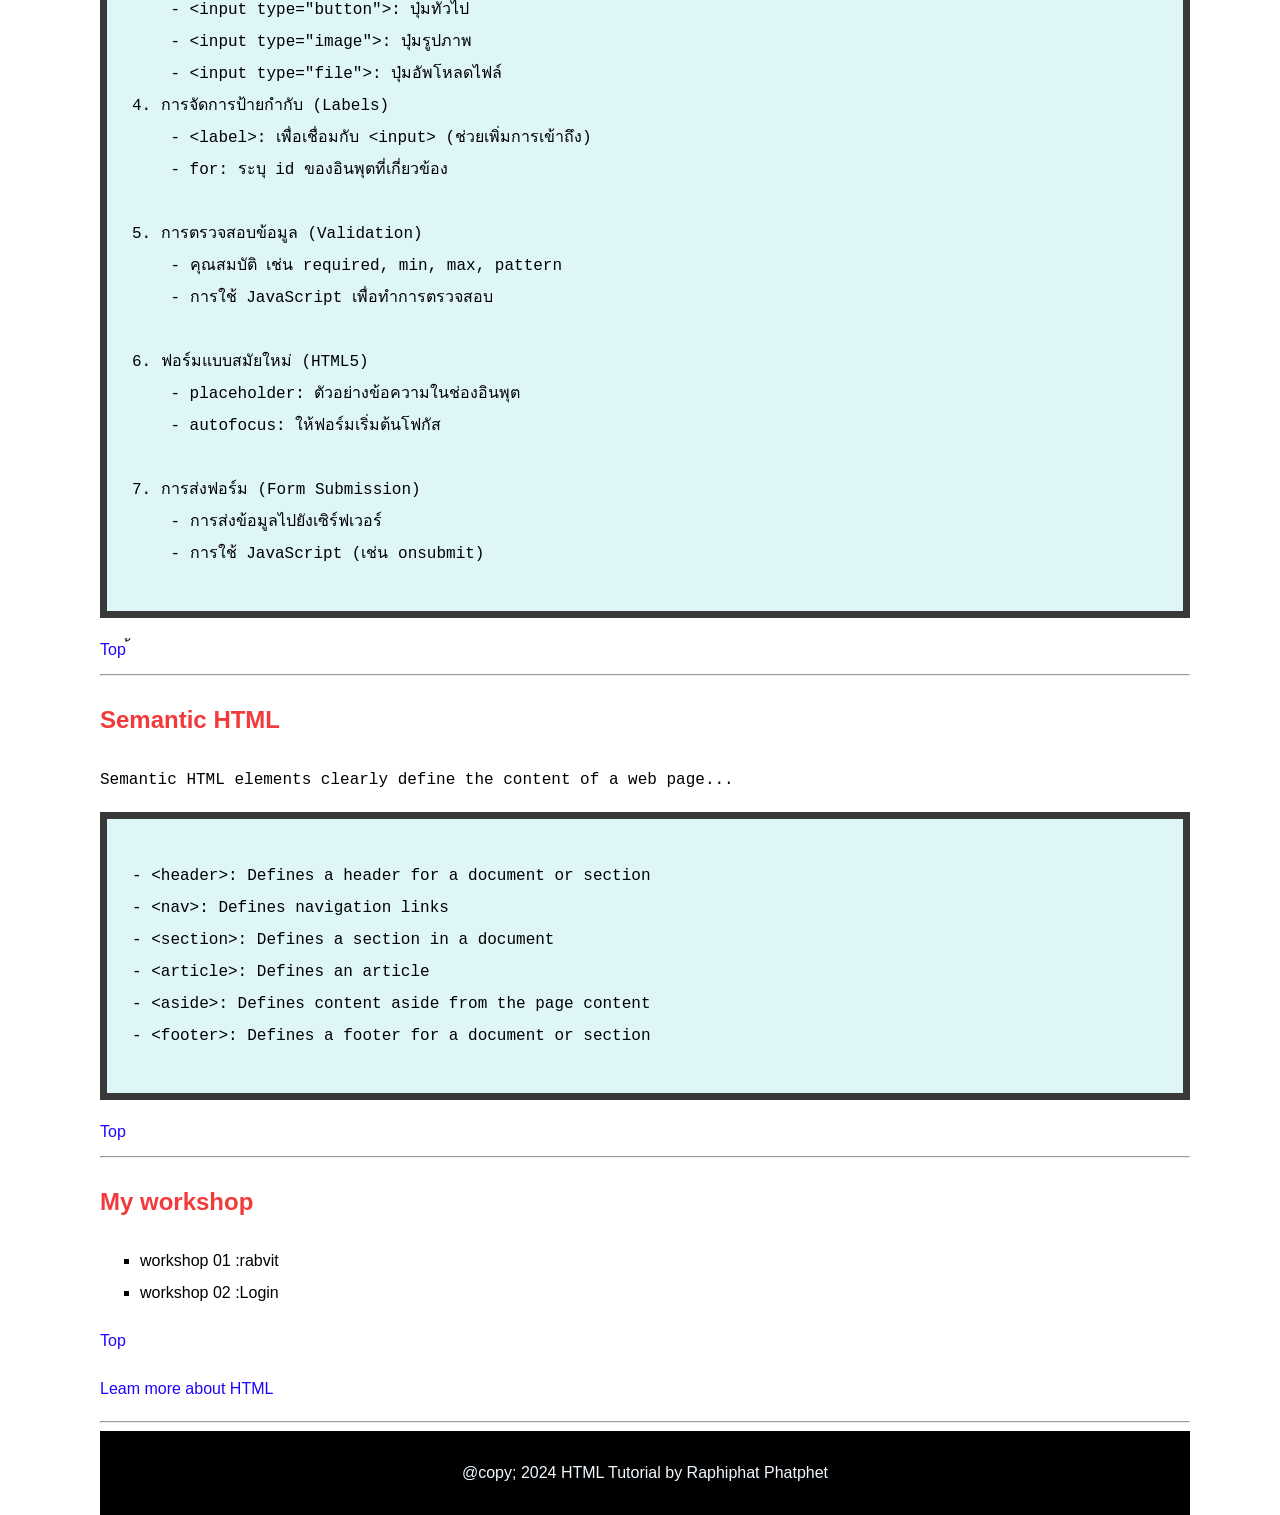
<file: W02_heading.html>
<!DOCTYPE html>
<html lang="en">
<head>
    <meta charset="UTF-8">
    <meta name="viewport" content="width=device-width, initial-scale=1.0">
    <title>HTML Tutorials</title>
    <style>
        body {
            font-family :'Segoe UI', Tahoma, Geneva, Verdana, sans-serif;
            margin: 125px 90px 0 100px;
            font-size: 16px; 
            line-height: 2;
        }
        h1{
            color:hsl(0, 95%, 49%);
        }
        h2{
            color:hsla(0, 87%, 56%, 0.932);
        }
        ul{
            list-style-type: square;
        }
        a{
            text-decoration: none;
            color: hwb(246 2% 1%);
        }
        a:hover {
            text-decoration: underline;
            color: hsl(180, 88%, 53%); 
        }
        pre {
            background-color: rgba(184, 236, 241, 0.466);
            border: #1f1d1dde 7px solid; 
            padding: 25px;
        }
        footer{
            background-color: black;
            color:aliceblue;
            text-align:center;
            padding-top:10px ;
            padding-bottom:10px ;
            font-size:16px ;
            
        }
    </style>
</head>
<body>
    .
    .
    .
    .

    <h1 style="">HTML tutorial</h1>
    <p>Welcome to the HTML tutorial. Click on the topics below to start learning:</p>
    <h2>Topics</h2>
    <ul>
        <li><a href="#HTML">Introduction to HTML</a></li>
        <li><a href="#Structure">HTML Document Structure</a></li>
        <li><a href="#Heading">Heading</a></li>
        <li><a href="#FParagraph">Text FParagraph</a></li>
        <li><a href="#aragraph">Paragraph</a></li>
        <li><a href="#Formatting">Text Formatting</a></li>
        <li><a href="#Links">Creating Links</a></li>
        <li><a href="#Unordered">Lists (Ordered and Unordered)</a></li>
        <li><a href="#Images">Adding Images</a></li>
        <li><a href="#Tables">Creating Tables</a></li>
        <li><a href="#Forms">HTML Forms</a></li>
        <li><a href="#Multimedia">Embedding Multimedia (Audio & Video)</a></li>
        <li><a href="#Semantic">Semantic HTML</a></li>
        <li><a href="#My workshop">My workshop</a></li>
        
    </ul>
    <hr>
    <!-- Section 1 -->
     <h2 id="HTML"> Introduction to HTML </h2>
    <pre>
    - HTML stands for Hyper Text Markup Language
    - HTML is the standard markup language for creating Web pages
    - HTML describes the structure of a Web page
    - HTML consists of a series of elements
    - HTML elements tell the browser how to display the content
    - HTML elements are represented by tags
    - HTML tags label pieces of content such as "heading", "paragraph", "table", and so on
    - Browsers do not display the HTML tags, but use them to render the content of the page
    - HTML can embed programs written in a scripting language such as JavaScript, which affects the behavior and 
    content of web pages
    - HTML is not a programming language, but a markup language </pre>
    <a href="#">Top</a>
    <hr>
    <!-- Section 2 -->
        <h2 id="Structure">HTML Document Structure</h2>
        <p>An HTML document has the following basic structure... </p>
    <pre><xmp>
 คำอธิบาย: 
    <!DOCTYPE html>: ระบุว่าเป็นเอกสาร HTML5 
    <html>: เป็นรากของเอกสาร HTML ทั้งหมด 
    <head>: ส่วนที่ใช้เก็บข้อมูลเมตา เช่น <title> ชื่อหน้าเว็บ 
    <body>: ส่วนที่จะแสดงผลบนหน้าเว็บ 
 
    องค์ประกอบสำคัญของ HTML 
    แท็ก (Tags): 
     - แท็กเริ่มต้น (Opening Tag): เช่น <h1> 
     - แท็กปิด (Closing Tag): เช่น </h1> 
 
    แอตทริบิวต์ (Attributes): คุณสมบัติของแท็ก 
     - ใช้เพื่อก าหนดคุณสมบัติเพิ่มเติม เช่น href, src, width, height 
      
    ตัวอย่าง: <h1>Hello, World!</h1> 
            <img src="image.jpg" alt="A description of the image">   
    </xmp></pre>
    <a href="#">Top</a>
    <hr>

<!-- Section 3 -->
<h2  id="Heading">Heading</h2>
<a href="W03_01heading.html">workshop</a>
<p><xmp> headings are defined with the <h1> to <h6> tags..</xmp></p>

<pre><xmp>- <h1>: Heading 1
- <h2>: Heading 2
- <h3>: Heading 3
- <h4>: Heading 4
- <h5>: Heading 5
- <h6>: Heading 6</xmp></pre>
<a href="#">Top</a>
<hr>

<!-- Section 4 -->
<h2 id="Paragraph">Paragraph</h2>
<a href="">workshop</a>
<p><xmp> paragraphs are defined with the <p> tag...</xmp></p>
 <pre><xmp>- <p>: Paragraph</xmp></pre>
 <a href="#">Top</a>
<hr>

<!-- Section 5 -->
 <h2 id="Formatting">Text Formatting</h2>
<a href="">workshop</a>
<p><xmp>HTML provides various elements to format text...</xmp></p>
 
<pre><xmp>- <h1> to <h6>: Headings
- <p>: Paragraph
- <pre>: Preformatted text
- <b>: Bold text
- <strong>: Important text
- <i>: Italic text
- <em>: Emphasized text
- <u>: Underline text
- <ins>: Inserted text

- <del>: Deleted text
- <s>: Strikethrough text
- <strike>: Strikethrough text
- <small>: Smaller text
- <big>: Big text
- <mark>: Marked/highlighted text
- <sub>: Subscript text
- <sup>: Superscript text
- <blockquote>: Block quotation
- <q>: Inline quotation
- <code>: Code snippet</xmp></pre>
<a href="#">Top</a>
<hr>

<!-- Section 6 -->
<h2 id="Links">Creating Links</h2>
<a href="">workshop</a>
<p><xmp> links are defined with the <a> tag...</xmp></p>
 <pre><xmp>- <a href="url" target="">Link text</a>
- The href attribute specifies the URL of the page the link goes to
- The target attribute specifies where to open the linked document
     - _self: Open the linked document in the same window/tab
     - _blank: Open the linked document in a new window/tab
     - _parent: Open the linked document in the parent frame
     - _top: Open the linked document in the full body of the window
- The link text is the visible part of the link
- Anchor links:
     - Use the href attribute with the # symbol to link to a specific part of the page
     - Use the id attribute to define the section to link to
     - Example: <a href="#section">Go to Section</a>
     - Example: <h3 id="section">This is the Section</h3>
- Email links:
     - Use the mailto: prefix to create an email link
     - Example: <a href="mailto:support@example.com">email us</a>

- Download links:
     - Use the download attribute to create a download link
     - Example: <a href="file.txt" download>Download Text File</a></xmp></pre>
<a href="#">Top</a>
<hr>

<!-- Section 7 -->
 <h2 id="Unordered">Lists (Ordered and Unordered)</h2>
<a href="">workshop</a>
<p><xmp>lists are defined with the <ul>, <ol>, and <li> tags...</xmp></p>
 <pre><xmp>- <ul>: Unordered list
- <ol>: Ordered list
- <li>: List item
- Unordered list:
    - Use the <ul> tag to create an unordered list
    - Use the <li> tag to create each list item
    - Example:
      <ul>
        <li>Coffee</li>
        <li>Tea</li>
        <li>Milk</li>
      </ul>

- Ordered list:
    - Use the <ol> tag to create an ordered list
    - Use the <li> tag to create each list item
    - Example:
      <ol>
        <li>Coffee</li>
        <li>Tea</li>
        <li>Milk</li>
      </ol>
- List style types:
    - Use the list-style-type property to define the style of the list
    - Example: <ul style="list-style-type: disc;">
    - Example: <ul style="list-style-type: circle;">
    - Example: <ul style="list-style-type: square;">
    - Example: <ul style="list-style-type: none;">
    - Example: <ol type="1">
    - Example: <ol type="A">
    - Example: <ol type="a">
    - Example: <ol type="I">
    - Example: <ol type="i">
    - Example: <ol type="A" start="3">
    - Example: <ol type="1" start="3">
    - Example: <ol style="list-style-type: decimal;">
    - Example: <ol style="list-style-type: upper-alpha;">
    - Example: <ol style="list-style-type: lower-alpha;">
    - Example: <ol style="list-style-type: upper-roman;">
    - Example: <ol style="list-style-type: lower-roman;"></xmp></pre>
<a href="#">Top</a>
<hr>

<!-- Section 8 -->
 <h2 id="Images">Adding Images</h2>
<a href="">workshop</a>
<p><xmp>HTML images are defined with the <img> tag...</xmp></p>
<pre><xmp>- <img src="url" alt="description">
- The src attribute specifies the URL of the image
- The alt attribute provides a description of the image
- The width and height attributes provide the size of the image
    - Example: <img src="image.jpg" alt="description of image">
    - Example: <img src="image.jpg" alt="description of image" width="300" height="200">
- Image alignment:
    - Use the align attribute to specify the alignment of an image
    - Example: <img src="image.jpg" alt="description" align="left">
    - Example: <img src="image.jpg" alt="description" align="right">
     
- Image border:
    - Use the border attribute to add a border around an image
    - Example: <img src="image.jpg" alt="description" border="1">
     
- Image link:
    - Use the <a> tag to create a link around an image
    - Example: <a href="url"><img src="image.jpg" alt="description"></a>
    - Image gallery:
    - Use the <div> tag to create an image gallery
    - Use the <img> tag to display each image
- Example:
     <div class="gallery">
     <img src="image1.jpg" alt="Image 1">
     <img src="image2.jpg" alt="Image 2">
     <img src="image3.jpg" alt="Image 3">
     </div>
     - flex box:
     - Use the display: flex; property to create a flex container
     - Use the gap property to create space between flex items
     - Example:
     .gallery {
     display: flex;
     gap: 10px;
     }
     .gallery img {
     width: 150px;
     height: 150px;
     object-fit: cover;
     }</xmp></pre>

<a href="#">Top</a>
<hr>

<!-- Section 9 -->
 <h2>Creating Tables</h2>
<a href="">workshop</a>
<p><xmp>HTML tables are defined with the <table>, <tr>, <th>, and <td> tags...</xmp></p>
 <pre><xmp>- <table>: Table
- <tr>: Table row
- <th>: Table header
- <td>: Table data/cell</xmp></pre>
<a href="">Top</a>
<hr>

<!-- Section 10 -->
<h2 id="Forms">HTML Forms</h2>
<p><xmp>HTML forms are defined with the <form> tag...</xmp></p>
 <pre><xmp>หัวข้อเกี่ยวกับฟอร์ม
1. โครงสร้างพื้นฐานของฟอร์ม
     - <form>: ใช้เป็นตัวครอบข้อมูลในฟอร์ม
     - action และ method (GET/POST): การกำหนดปลายทางและวิธีส่งข้อมูล

2. ชนิดของอินพุต (Input Types)
    - <input>: ชนิดต่าง ๆ เช่น text, password, email, number,
                       radio, checkbox, date, file
    - <textarea>: ช่องข้อความขนาดใหญ่
    - <select> และ <option>: เมนูแบบเลื่อนลง
    - <datalist>: รายการตัวเลือกที่กำหนดไว้ล่วงหน้า
    - <optgroup>: กลุ่มตัวเลือก
    - <fieldset> และ <legend>: กลุ่มข้อมูลที่เกี่ยวข้อง

3. ปุ่มในฟอร์ม
    - <button>: ปุ่มทั่วไป
    - <input type="submit"> และ <input type="reset">: ปุ่มส่งและล้างข้อมูล
    - <input type="button">: ปุ่มทั่วไป
    - <input type="image">: ปุ่มรูปภาพ
    - <input type="file">: ปุ่มอัพโหลดไฟล์
4. การจัดการป้ายกำกับ (Labels)
    - <label>: เพื่อเชื่อมกับ <input> (ช่วยเพิ่มการเข้าถึง)
    - for: ระบุ id ของอินพุตที่เกี่ยวข้อง

5. การตรวจสอบข้อมูล (Validation)
    - คุณสมบัติ เช่น required, min, max, pattern
    - การใช้ JavaScript เพื่อทำการตรวจสอบ

6. ฟอร์มแบบสมัยใหม่ (HTML5)
    - placeholder: ตัวอย่างข้อความในช่องอินพุต
    - autofocus: ให้ฟอร์มเริ่มต้นโฟกัส

7. การส่งฟอร์ม (Form Submission)
    - การส่งข้อมูลไปยังเซิร์ฟเวอร์
    - การใช้ JavaScript (เช่น onsubmit)</xmp></pre>
<a href="#">Top</a>
้<hr>

<!-- Section 11 -->
<h2 id="Semantic">Semantic HTML</h2>
<p><xmp>Semantic HTML elements clearly define the content of a web page...</xmp></p>
<pre><xmp>- <header>: Defines a header for a document or section
- <nav>: Defines navigation links
- <section>: Defines a section in a document
- <article>: Defines an article
- <aside>: Defines content aside from the page content
- <footer>: Defines a footer for a document or section</xmp></pre>
<a href="#">Top</a>
<hr>

<!-- Section 12 -->
<h2 id="My workshop">My workshop</h2>
<ul>
    <li >workshop 01 :rabvit</li>
    <li>workshop 02 :Login</li>
</ul> 
<a href="#">Top</a>

<!-- Section 13-->
<p><a href="https://www.w3schools.com/">Leam more about HTML</p>
    <hr>
    <footer>
        <p>@copy; 2024 HTML Tutorial by Raphiphat Phatphet</p>
    </footer>


<!-- Raphiphat Phatphet 67423001 67/43-->
</body>
</html>
</file>
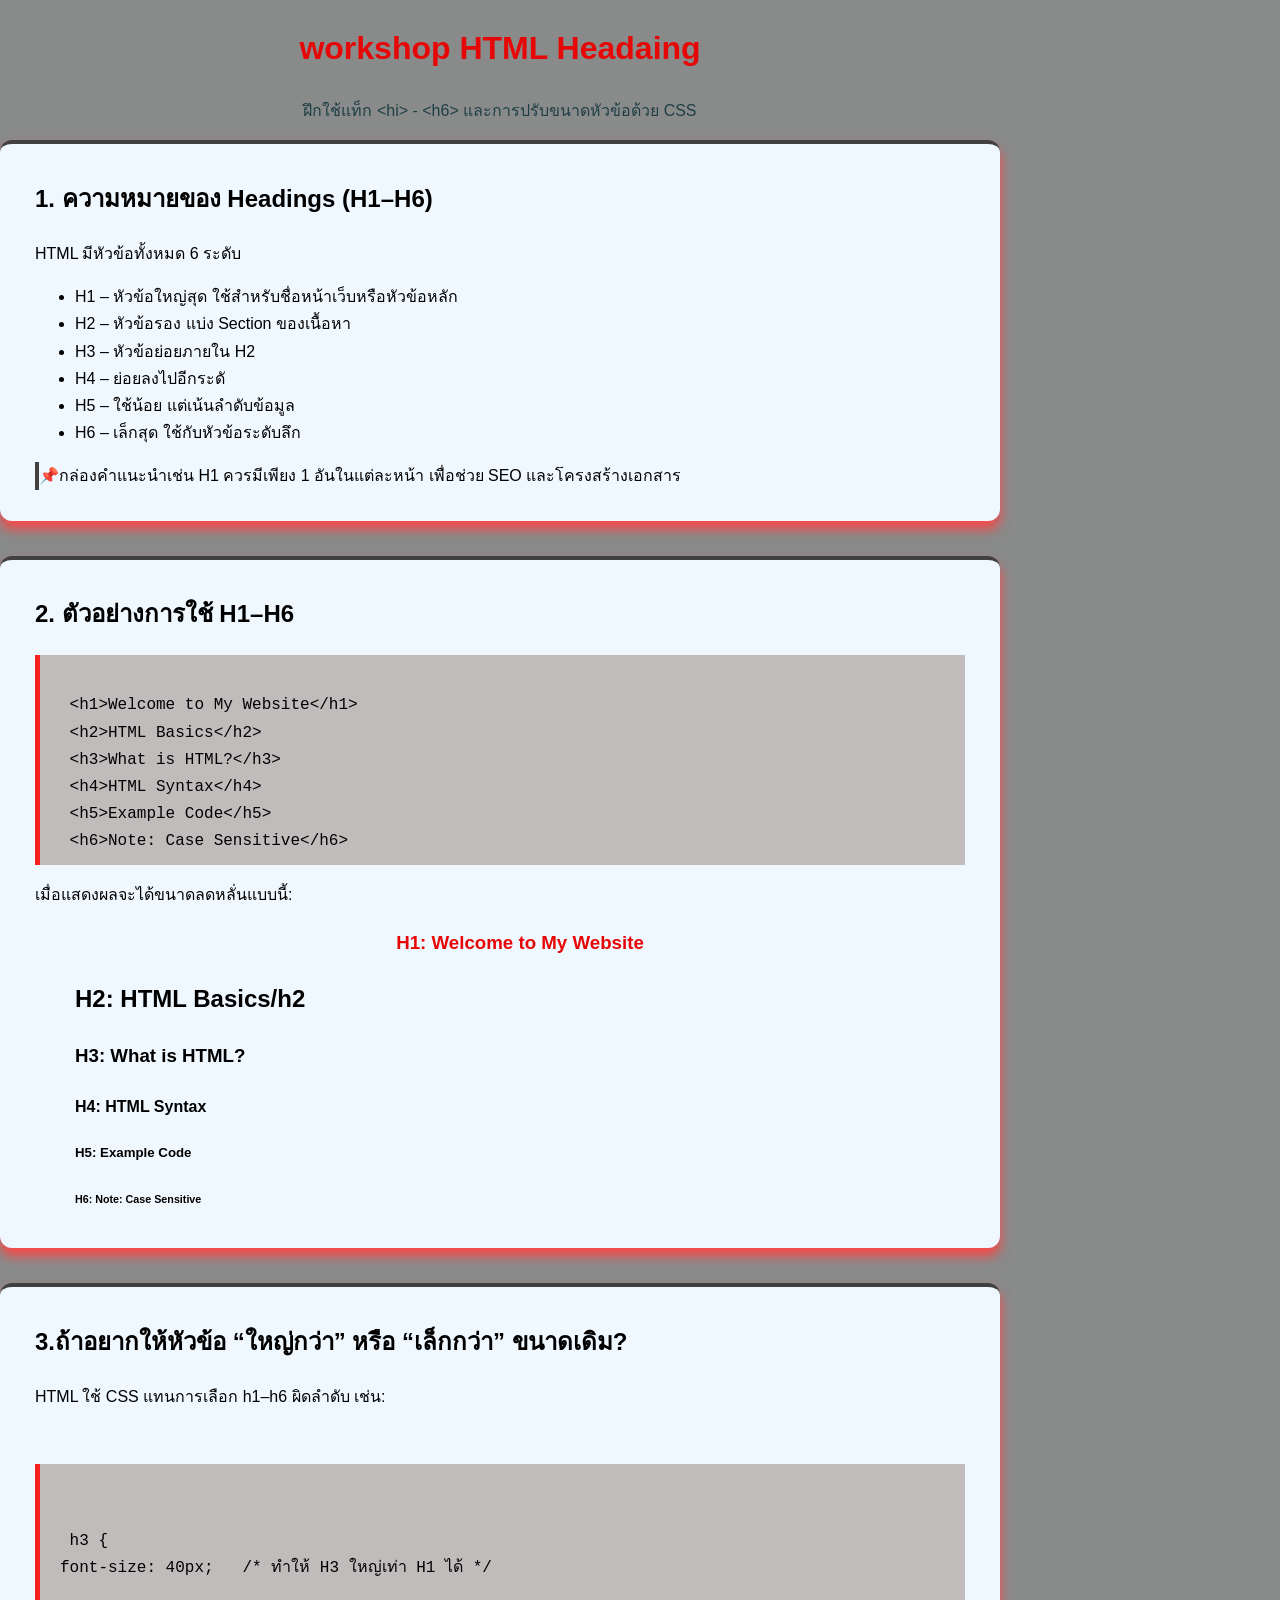
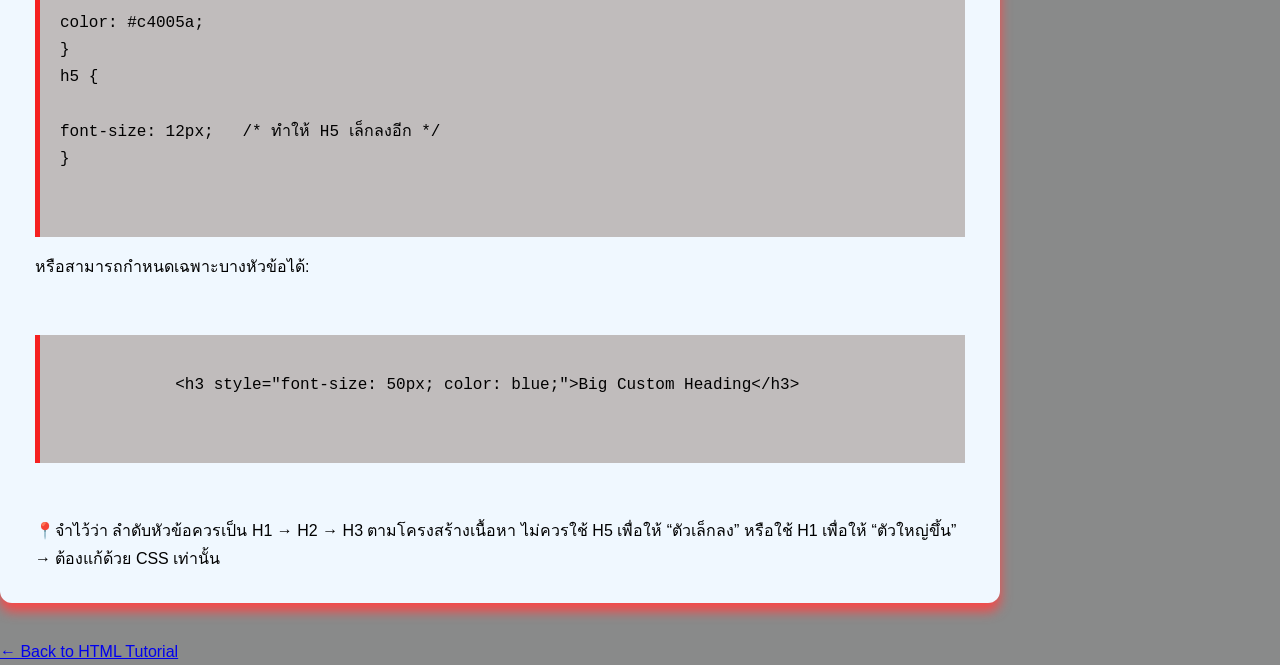
<file: W03_01heading.html>
<!DOCTYPE html>
<html lang="en">
<head>
    <meta charset="UTF-8">
    <meta name="viewport" content="width=device-width, initial-scale=1.0">
    <title>Headaing Workshop </title> 
    <style>
        body {
            font-family: 'Segoe UI', Tahoma, Geneva, Verdana, sans-serif;
            margin: 0;
            padding: 0;
            line-height: 1.7;
            background-color: rgba(128, 129, 129, 0.925);
        }
        .container {
                max-width: 1000px;
                margin: 20 auto;
                
        }
        h1{
            color: rgb(230, 6, 6);
            text-align: center;
        }
        .subtitle{
            text-align: center;
            color: rgb(30, 63, 70);
        }
        .card{
            background-color: aliceblue;
            border-radius: 12px;
            padding: 15px 35px;
            box-shadow: 0 8px 12px rgb(250, 71, 71);
            border-top: 4px solid rgb(65, 64, 64);;
            margin-bottom: 35PX;
    

        }
        .note {
            border-left: 4px solid rgb(65, 64, 64);
            color: #000;
            padding-left: 10 c;
            margin-top: 15px;
            
        }
        .T1{
            background-color: rgb(192, 188, 188); 
            border-left: #f52121 5px solid; 
            font-size: 16px;
            padding: 10px 20px;
        }
        

    </style>
    
</head>
<body>
    
    
        <div class="container">
            <h1>workshop HTML Headaing </h1>
            <p class="subtitle">ฝึกใช้แท็ก &lt;hi&gt; - &lt;h6&gt; และการปรับขนาดหัวข้อด้วย CSS</p>
            <!-- section 1 -->
            <section class="card">
                <h2> 1. ความหมายของ Headings (H1–H6)</h2>
                <p>HTML มีหัวข้อทั้งหมด 6 ระดับ</p>
                <ul>
                    <li> H1 – หัวข้อใหญ่สุด ใช้สำหรับชื่อหน้าเว็บหรือหัวข้อหลัก </li>
                    <li> H2 – หัวข้อรอง แบ่ง Section ของเนื้อหา</li>
                    <li> H3 – หัวข้อย่อยภายใน H2</li>
                    <li> H4 – ย่อยลงไปอีกระดั</li>
                    <li> H5 – ใช้น้อย แต่เน้นลำดับข้อมูล </li>
                    <li> H6 – เล็กสุด ใช้กับหัวข้อระดับลึก </li>
                </ul>
                <p class="note">📌กล่องคำแนะนำเช่น H1 ควรมีเพียง 1 อันในแต่ละหน้า เพื่อช่วย SEO และโครงสร้างเอกสาร
                </p>
            </section>

<!-- Section 2 -->
             <section class="card">    
    <h2> 2. ตัวอย่างการใช้ H1–H6</h2>
   <pre>
<p class="T1">
 &lt;h1&gt;Welcome to My Website&lt;/h1&gt;
 &lt;h2&gt;HTML Basics&lt;/h2&gt;
 &lt;h3&gt;What is HTML?&lt;/h3&gt;
 &lt;h4&gt;HTML Syntax&lt;/h4&gt;
 &lt;h5&gt;Example Code&lt;/h5&gt;
 &lt;h6&gt;Note: Case Sensitive&lt;/h6&gt;
</p></pre>
        <p>เมื่อแสดงผลจะได้ขนาดลดหลั่นแบบนี้: </p>
        
        
    <ul>
          <section class="a"> 
        <h1> H1: Welcome to My Website</h1>
        <h2> H2: HTML Basics/h2</h2>
        <h3> H3: What is HTML?</h3>
        <h4> H4: HTML Syntax</h4>
        <h5> H5: Example Code</h5>
        <h6> H6: Note: Case Sensitive</h6>

    </ul>
</section>
<!-- Section 3 -->
    <section class="card">    
    <h2>3.ถ้าอยากให้หัวข้อ “ใหญ่กว่า” หรือ “เล็กกว่า” ขนาดเดิม? </h2>

     <p>HTML ใช้ CSS แทนการเลือก h1–h6 ผิดลำดับ เช่น: </p>
   <pre>
   <p class="T1">
    
 h3 { 
font-size: 40px;   /* ทำให้ H3 ใหญ่เท่า H1 ได้ */ 

color: #c4005a; 
} 
h5 { 

font-size: 12px;   /* ทำให้ H5 เล็กลงอีก */ 
} 

  </p></pre>
   
     <p>หรือสามารถกำหนดเฉพาะบางหัวข้อได้:  </p>
     <pre>
        <p class="T1">
            &lt;h3 style="font-size: 50px; color: blue;"&gt;Big Custom Heading&lt;/h3&gt; 

        </p> </pre>
      
    <p class="Note">📍จำไว้ว่า ลำดับหัวข้อควรเป็น H1 → H2 → H3 ตามโครงสร้างเนื้อหา  ไม่ควรใช้ H5 เพื่อให้ “ตัวเล็กลง” หรือใช้ H1 
เพื่อให้ “ตัวใหญ่ขึ้น”  → ต้องแก้ด้วย CSS เท่านั้น </p>
</section>
<a href="index.html">&larr; Back to HTML Tutorial</a>
</div>  

</body>
</html>
</file>
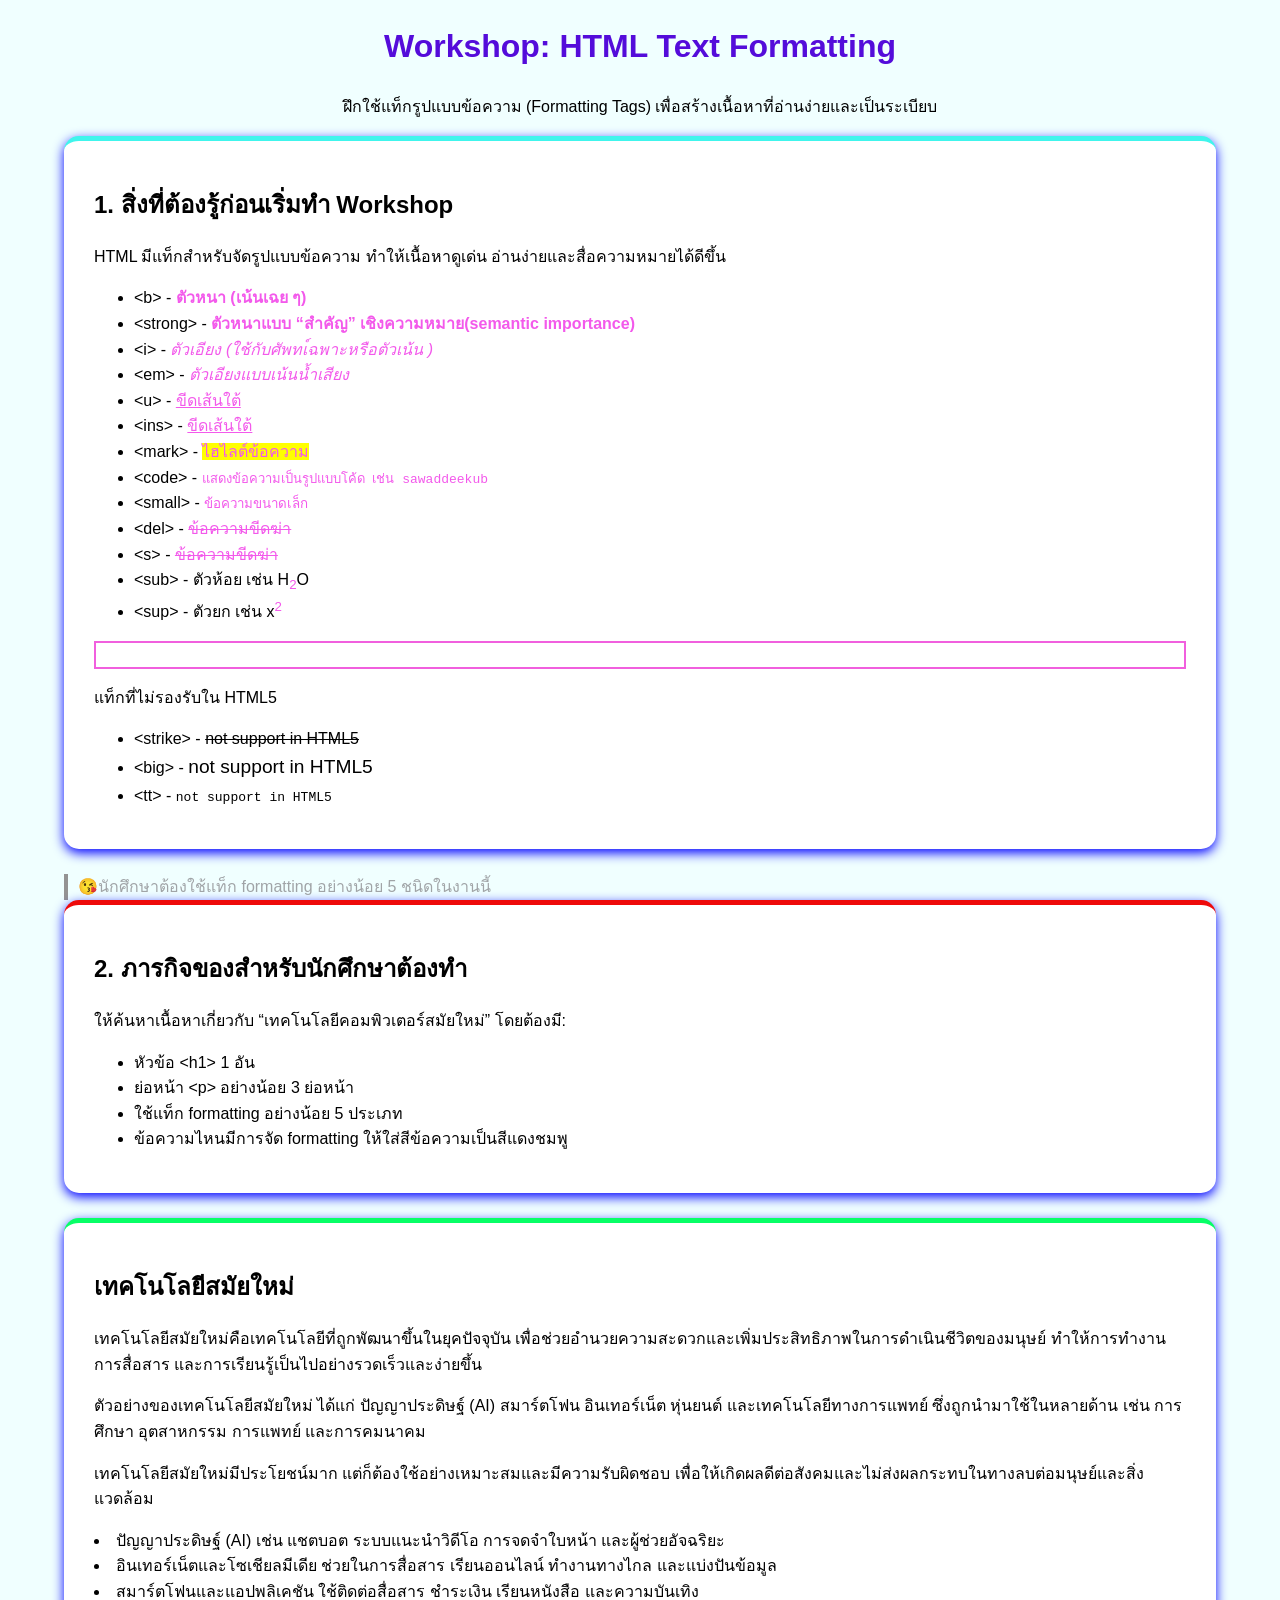
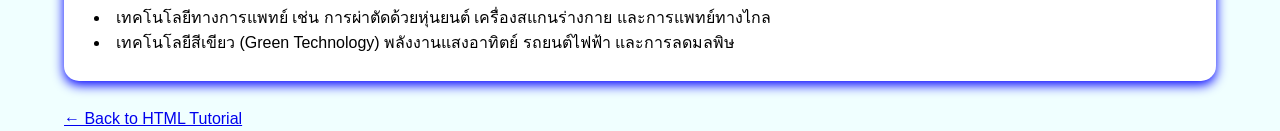
<file: W04_01_fomatting.html>
<!DOCTYPE html>
<html lang="en">
<head>
    <meta charset="UTF-8">
    <meta name="viewport" content="width=device-width, initial-scale=1.0">
    <title>Formatting</title>
    <style>
        body {
            font-family: 'Segoe UI', Tahoma, Geneva, Verdana, sans-serif;
            margin: 0;
            padding: 0;
            background-color:azure;
            line-height: 1.6;
        }

        .container {
            /*max-width: 1000px;*/
            width: 90%;
            margin: 0 auto;
        }

        header {}

        h1 {
            color: #540cda;
            text-align: center;
        }

        h2 {}

        ul {}

        .card {
            background-color: white;
            padding: 25px 30px;
            border-radius: 15px;
            box-shadow: 0 4px 12px rgb(0, 0, 255);
            margin-bottom: 25px;
            border-top: 5px solid rgb(64, 245, 236);
        }

        .card.module-2 {border-top: 5px solid rgb(238, 10, 10);}

        .card.module-3 {border-top: 5px solid rgb(7, 255, 102);}

        .box {
            border: 2px solid rgb(241, 95, 222);
            padding: 12px 20px;
            margin-top: 15px;
        }

        .text-color {
            color: rgb(243, 89, 235);
        }

        .note {
            border-left: 4px solid rgb(148, 147, 147);
            padding-left: 10px;
            color: rgb(160, 164, 167);
            margin-top: 15px;

        }

        .note::before {
            content: 😎;
        }

        
        .back-link {
            display: block;
            margin-top: 15px;
            text-decoration: none;
            color: #0fee2de8;
            font-weight: bold;
            background-color: rgb(114, 233, 3);
            text-align: center;
            border-radius: 100px;
            padding: 8px 0;
        }

        .back-link:hover {
            /*text-decoration: underline;*/
            color: rgb(239, 238, 240);
            background-color: rgb(17, 202, 235);
        }

        .footer {
            margin-bottom: 60px;
        }
        

    </style>
</head>
<body>
    <div class="container">
        <header>
            <h1>Workshop: HTML Text Formatting</h1>
            <p style="text-align: center;">ฝึกใช้แท็กรูปแบบข้อความ (Formatting Tags) เพื่อสร้างเนื้อหาที่อ่านง่ายและเป็นระเบียบ</p>

            

        </header>

        <main>
            <div class="card">
                <h2>1. สิ่งที่ต้องรู้ก่อนเริ่มทำ Workshop</h2>
                <p>HTML มีแท็กสำหรับจัดรูปแบบข้อความ ทำให้เนื้อหาดูเด่น อ่านง่ายและสื่อความหมายได้ดีขึ้น</p>
                <ul>
                    <li>&lt;b&gt; - <b class="text-color">ตัวหนา (เน้นเฉย ๆ)</b></li>
                    <li>&lt;strong&gt; - <strong class="text-color">ตัวหนาแบบ “สำคัญ” เชิงความหมาย(semantic importance)</strong></li>
                    <li>&lt;i&gt; - <i class="text-color">ตัวเอียง (ใช้กับศัพทเ์ฉพาะหรือตัวเน้น )</i></li>
                    <li>&lt;em&gt; - <em class="text-color">ตัวเอียงแบบเน้นน้ำเสียง</em></li>
                    <li>&lt;u&gt; - <u class="text-color">ขีดเส้นใต้</u></li>
                    <li>&lt;ins&gt; - <ins class="text-color">ขีดเส้นใต้</ins></li>
                    <li>&lt;mark&gt; - <mark class="text-color">ไฮไลต์ข้อความ</mark></li>
                    <li>&lt;code&gt; - <code class="text-color">แสดงข้อความเป็นรูปแบบโค้ด เช่น sawaddeekub</code></li>
                    <li>&lt;small&gt; - <small class="text-color">ข้อความขนาดเล็ก</small></li>
                    <li>&lt;del&gt; - <del class="text-color">ข้อความขีดฆ่า</del></li>
                    <li>&lt;s&gt; - <s class="text-color">ข้อความขีดฆ่า</s></li>
                    <li>&lt;sub&gt; - ตัวห้อย เช่น H<sub class="text-color">2</sub>O</li>
                    <li>&lt;sup&gt; - ตัวยก เช่น x<sup class="text-color">2</sup></li>
                    
                </ul>
                    <div class="box">


                </div>
                <p>แท็กที่ไม่รองรับใน HTML5</p>
                <ul>
                    <li>&lt;strike&gt; - <strike>not support in HTML5</strike></li>
                    <li>&lt;big&gt; - <big>not support in HTML5</big></li>
                    <li>&lt;tt&gt; - <tt>not support in HTML5</tt></li>
                </ul>
                </div>
            
            <div class="note"> 😘นักศึกษาต้องใช้แท็ก formatting อย่างน้อย 5 ชนิดในงานนี้

            </div>

            <!-- card2 -->
             <div class="card module-2">
                <h2>2. ภารกิจของสำหรับนักศึกษาต้องทำ</h2>
                <p>ให้ค้นหาเนื้อหาเกี่ยวกับ “เทคโนโลยีคอมพิวเตอร์สมัยใหม่” โดยต้องมี:</p>
                <ul>
                    <li>หัวข้อ &lt;h1&gt; 1 อัน</li>
                    <li>ย่อหน้า &lt;p&gt; อย่างน้อย 3 ย่อหน้า</li>
                    <li>ใช้แท็ก formatting อย่างน้อย 5 ประเภท</li>
                    <li>ข้อความไหนมีการจัด formatting ให้ใส่สีข้อความเป็นสีแดงชมพู</li>
                </ul>


                </div>

                <!-- card3 -->
                 <div class="card module-3">
                    <h2><b>เทคโนโลยีสมัยใหม่</b></h2>
                    <p>เทคโนโลยีสมัยใหม่คือเทคโนโลยีที่ถูกพัฒนาขึ้นในยุคปัจจุบัน เพื่อช่วยอำนวยความสะดวกและเพิ่มประสิทธิภาพในการดำเนินชีวิตของมนุษย์ ทำให้การทำงาน การสื่อสาร และการเรียนรู้เป็นไปอย่างรวดเร็วและง่ายขึ้น</p>
                    <p>ตัวอย่างของเทคโนโลยีสมัยใหม่ ได้แก่ ปัญญาประดิษฐ์ (AI) สมาร์ตโฟน อินเทอร์เน็ต หุ่นยนต์ และเทคโนโลยีทางการแพทย์ ซึ่งถูกนำมาใช้ในหลายด้าน เช่น การศึกษา อุตสาหกรรม การแพทย์ และการคมนาคม</p>
                    <p>เทคโนโลยีสมัยใหม่มีประโยชน์มาก แต่ก็ต้องใช้อย่างเหมาะสมและมีความรับผิดชอบ เพื่อให้เกิดผลดีต่อสังคมและไม่ส่งผลกระทบในทางลบต่อมนุษย์และสิ่งแวดล้อม</p>

                    <li>ปัญญาประดิษฐ์ (AI)
                    เช่น แชตบอต ระบบแนะนำวิดีโอ การจดจำใบหน้า และผู้ช่วยอัจฉริยะ</li>
                    <li>อินเทอร์เน็ตและโซเชียลมีเดีย
                    ช่วยในการสื่อสาร เรียนออนไลน์ ทำงานทางไกล และแบ่งปันข้อมูล</li>
                    <li>สมาร์ตโฟนและแอปพลิเคชัน
                    ใช้ติดต่อสื่อสาร ชำระเงิน เรียนหนังสือ และความบันเทิง</li>
                    <li>เทคโนโลยีทางการแพทย์
                    เช่น การผ่าตัดด้วยหุ่นยนต์ เครื่องสแกนร่างกาย และการแพทย์ทางไกล</li>
                    <li>เทคโนโลยีสีเขียว (Green Technology)
                    พลังงานแสงอาทิตย์ รถยนต์ไฟฟ้า และการลดมลพิษ</li>
                 </div>

        </main>

        <footer><a href="index.html">&larr; Back to HTML Tutorial
            </a>
        </footer>
    </div>

</body>
</html>
</file>
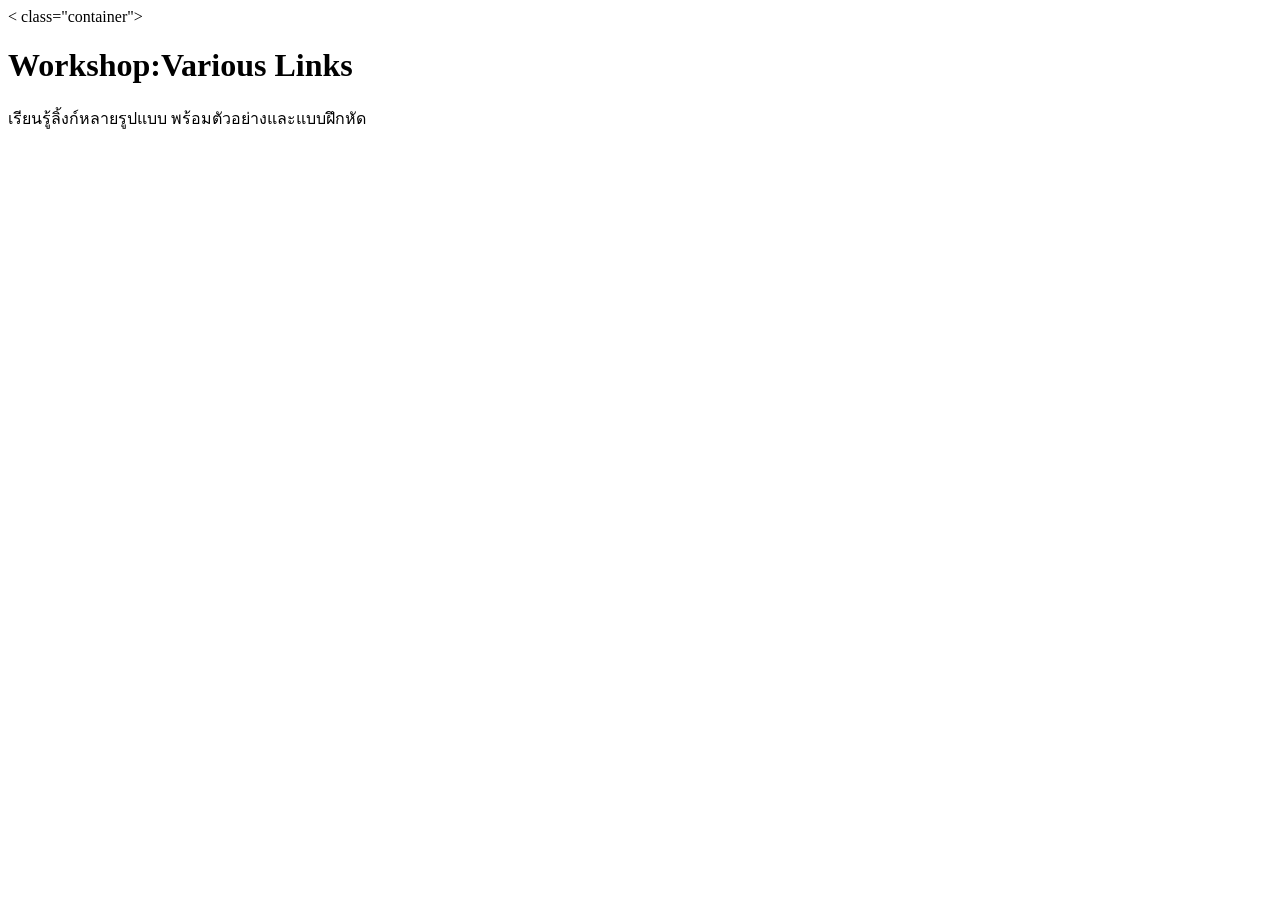
<file: W06_01_Layout.html>
<!DOCTYPE html>
<html lang="en">
<head>
    <meta charset="UTF-8">
    <meta name="viewport" content="width=device-width, initial-scale=1.0">
    <title>Layout</title>
</head>
<body>
    < class="container">
        <h1>Workshop:Various Links</h1>
        <p>เรียนรู้ลิ้งก์หลายรูปแบบ พร้อมตัวอย่างและแบบฝึกหัด</p>
        <div lass="card1"> 
            <h2></h2>
            <div class="">
                <a href=""></a>
                <p></p>
            </div>
        
    </div>

    
</body>
</html>
</file>
